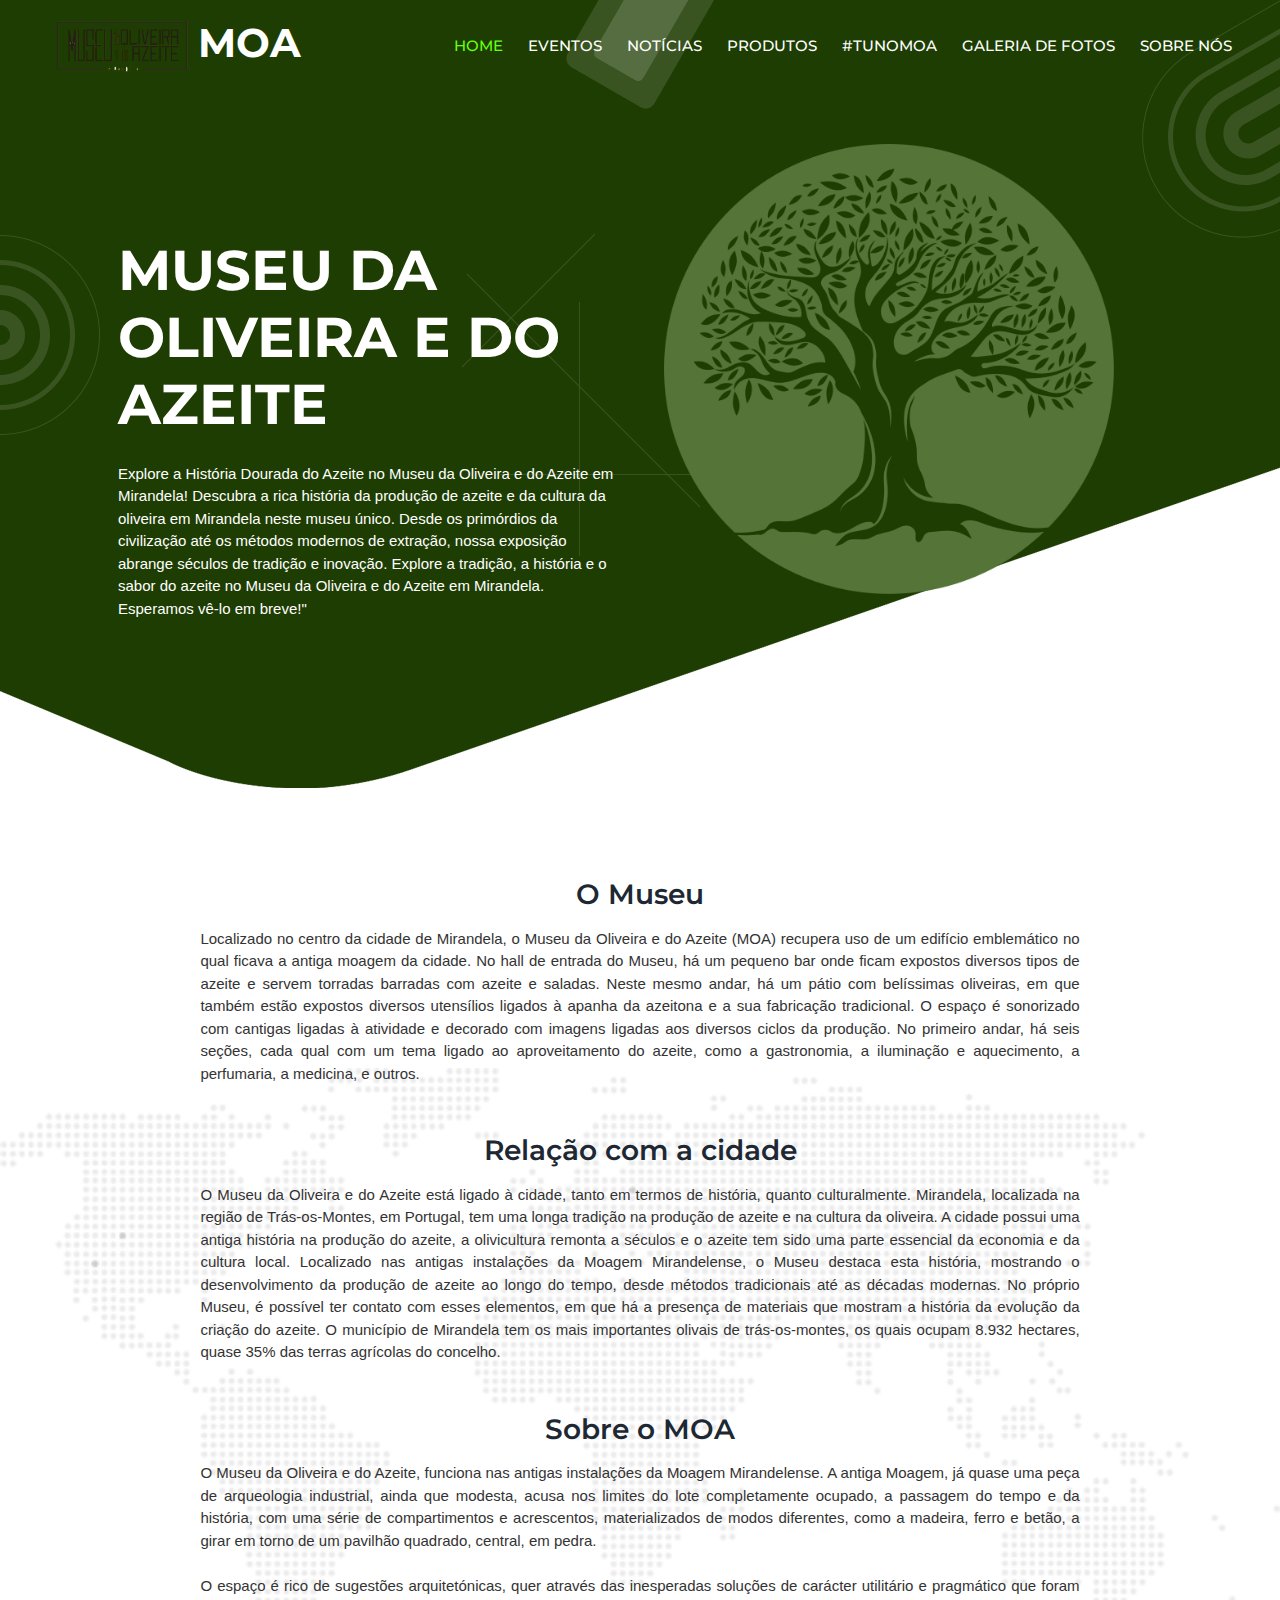
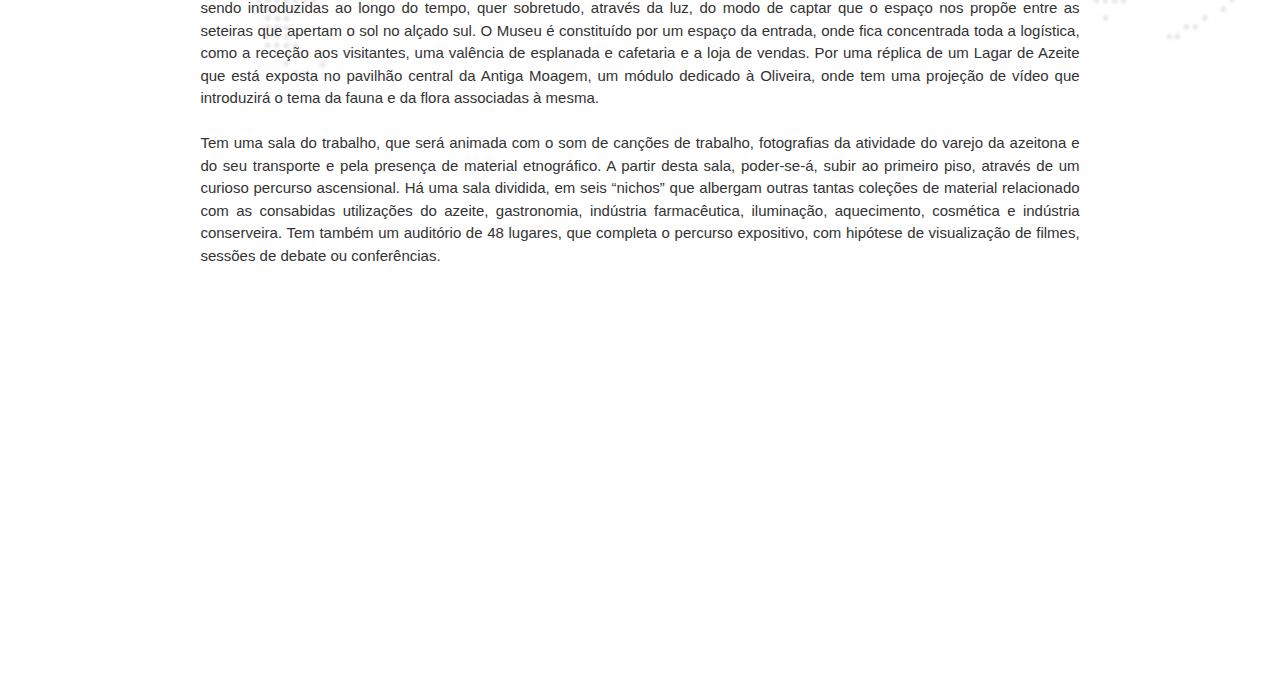
<file: Index.html>
<!DOCTYPE html>
<html lang="en">

<head>
    <meta charset="utf-8">
    <title>MOA</title>
    <meta content="width=device-width, initial-scale=1.0" name="viewport">
    <meta content="" name="keywords">
    <meta content="" name="description">

    <!-- Favicon -->
    <link href="img/favicon.ico" rel="icon">

    <!-- Google Web Fonts -->
    <link rel="preconnect" href="https://fonts.googleapis.com">
    <link rel="preconnect" href="https://fonts.gstatic.com" crossorigin>
    <link href="https://fonts.googleapis.com/css2?family=Montserrat:wght@400;500;600;700&family=Open+Sans:wght@400;500;600;700&display=swap" rel="stylesheet">  

    <!-- Icon Font Stylesheet -->
    <link href="https://cdnjs.cloudflare.com/ajax/libs/font-awesome/5.10.0/css/all.min.css" rel="stylesheet">
    <link href="https://cdn.jsdelivr.net/npm/bootstrap-icons@1.4.1/font/bootstrap-icons.css" rel="stylesheet">

    <!-- Libraries Stylesheet -->
    <link href="lib/animate/animate.min.css" rel="stylesheet">
    <link href="lib/owlcarousel/assets/owl.carousel.min.css" rel="stylesheet">

    <!-- Customized Bootstrap Stylesheet -->
    <link href="css/bootstrap.min.css" rel="stylesheet">

    <!-- Template Stylesheet -->
    <link href="css/style.css" rel="stylesheet">
</head>

<body>
    <div class="container-xxl bg-white p-0">
        <!-- Spinner Start -->
        <div id="spinner" class="show bg-white position-fixed translate-middle w-100 vh-100 top-50 start-50 d-flex align-items-center justify-content-center">
            <div class="spinner-border text-primary" style="width: 3rem; height: 3rem;" role="status">
                <span class="sr-only">Loading...</span>
            </div>
        </div>
        <!-- Spinner End -->


        <!-- Navbar & Hero Start -->
        <div class="container-xxl position-relative p-0">
            <nav class="navbar navbar-expand-lg navbar-light px-4 px-lg-5 py-3 py-lg-0">
                <a href="" class="navbar-brand p-0">
                    <h1 class="m-0"><img src="Imagens/logo.png" width="150" height="150"></i>MOA</h1>
                    <!-- <img src="img/logo.png" alt="Logo"> -->
                </a>
                <button class="navbar-toggler" type="button" data-bs-toggle="collapse" data-bs-target="#navbarCollapse">
                    <span class="fa fa-bars"></span>
                </button>
                <div class="collapse navbar-collapse" id="navbarCollapse">
                    <div class="navbar-nav ms-auto py-0">
                        <a href="index.html" class="nav-item nav-link active">Home</a>
                        <a href="eventos.html" class="nav-item nav-link">Eventos</a>
                        <a href="noticias.html" class="nav-item nav-link">Notícias</a>
                        <a href="produtos.html" class="nav-item nav-link">Produtos</a>
                        <a href="tunomoa.html" class="nav-item nav-link">#TunoMOA</a>
                        <a href="galeriadefotos.html" class="nav-item nav-link">Galeria de fotos</a>
                        <a href="sobrenos.html" class="nav-item nav-link">Sobre Nós</a>
                        <div class="nav-item dropdown">
                        </div>
                    </div>
            </nav>

            <div class="container-xxl py-5 bg-primary hero-header mb-5">
                <div class="container my-5 py-5 px-lg-5">
                    <div class="row g-5">
                        <div class="col-lg-6 pt-5 text-center text-lg-start">
                            <br><br>
                            <h1 class="display-4 text-white mb-4 animated slideInLeft">MUSEU DA OLIVEIRA E DO AZEITE </h1>
                            <p class="text-white animated slideInLeft">
                                Explore a História Dourada do Azeite no Museu da Oliveira e do Azeite em Mirandela!
                                Descubra a rica história da produção de azeite e da cultura da oliveira em Mirandela neste museu único. 
                                Desde os primórdios da civilização até os métodos modernos de extração, nossa exposição abrange séculos de tradição e inovação.
                                Explore a tradição, a história e o sabor do azeite no Museu da Oliveira e do Azeite em Mirandela. Esperamos vê-lo em breve!"
                            </p>
                            <h1 class="text-white mb-4 animated slideInLeft">
                        </div>
                        <div class="col-lg-6 text-center text-lg-start">
                            <img class="img-fluid animated zoomIn" src="Imagens/oliveiras/arvore e circulo.webp" height="450" width="450">
                        </div>
                    </div>
                </div>
            </div>
        </div>
        <!-- Navbar & Hero End -->


        <!-- Domain Search Start -->
        
        <div class="container-xxl domain mb-5" style="margin-top: 90px;">         
            <center><h3 class="mb-3">O Museu</h3></center>
                <p class="mb-1" type="justify">
                    Localizado no centro da cidade de Mirandela, o Museu da Oliveira e do Azeite (MOA) recupera uso de um edifício emblemático no qual ficava a antiga moagem da cidade.
                    No hall de entrada do Museu, há um pequeno bar onde ficam expostos diversos tipos de azeite e servem torradas barradas com azeite e saladas. Neste mesmo andar, 
                    há um pátio com belíssimas oliveiras, em que também estão expostos diversos utensílios ligados à apanha da azeitona e a sua fabricação tradicional. O espaço é 
                    sonorizado com cantigas ligadas à atividade e decorado com imagens ligadas aos diversos ciclos da produção. No primeiro andar, há seis seções, cada qual com um 
                    tema ligado ao aproveitamento do azeite, como a gastronomia, a iluminação e aquecimento, a perfumaria, a medicina, e outros.
                </p>
            
            <br><br>

            <center><h3 class="mb-3">Relação com a cidade</h3></center>
            <p class="mb-1" type="justify">
                    
                    O Museu da Oliveira e do Azeite está ligado à cidade, tanto em termos de história, quanto culturalmente. Mirandela, localizada na região de Trás-os-Montes, em 
                    Portugal, tem uma longa tradição na produção de azeite e na cultura da oliveira. A cidade possui uma antiga história na produção do azeite, a olivicultura 
                    remonta a séculos e o azeite tem sido uma parte essencial da economia e da cultura local. Localizado nas antigas instalações da Moagem Mirandelense, o Museu 
                    destaca esta história, mostrando o desenvolvimento da produção de azeite ao longo do tempo, desde métodos tradicionais até as décadas modernas. No próprio Museu, 
                    é possível ter contato com esses elementos, em que há a presença de materiais que mostram a história da evolução da criação do azeite. O município de Mirandela tem 
                    os mais importantes olivais de trás-os-montes, os quais ocupam 8.932 hectares, quase 35% das terras agrícolas do concelho.
                </p>
            
            <br><br>

            <center><h3 class="mb-3">Sobre o MOA</h3></center>
            <p class="mb-1" type="justify">
                O Museu da Oliveira e do Azeite, funciona nas antigas instalações da Moagem Mirandelense. A antiga Moagem, já quase uma peça de arqueologia industrial, ainda que modesta,
                acusa nos limites do lote completamente ocupado, a passagem do tempo e da história, com uma série de compartimentos e acrescentos, materializados de modos diferentes, como 
                a madeira, ferro e betão, a girar em torno de um pavilhão quadrado, central, em pedra.
                <br><br>
                O espaço é rico de sugestões arquitetónicas, quer através das inesperadas soluções de carácter utilitário e pragmático que foram sendo introduzidas ao longo do tempo, quer
                sobretudo, através da luz, do modo de captar que o espaço nos propõe entre as seteiras que apertam o sol no alçado sul. O Museu é constituído por um espaço da entrada, onde
                fica concentrada toda a logística, como a receção aos visitantes, uma valência de esplanada e cafetaria e a loja de vendas. Por uma réplica de um Lagar de Azeite que está
                exposta no pavilhão central da Antiga Moagem, um módulo dedicado à Oliveira, onde tem uma projeção de vídeo que introduzirá o tema da fauna e da flora associadas à mesma.
                <br><br>
                Tem uma sala do trabalho, que será animada com o som de canções de trabalho, fotografias da atividade do varejo da azeitona e do seu transporte e pela presença de material
                etnográfico. A partir desta sala, poder-se-á, subir ao primeiro piso, através de um curioso percurso ascensional. Há uma sala dividida, em seis “nichos” que albergam outras
                tantas coleções de material relacionado com as consabidas utilizações do azeite, gastronomia, indústria farmacêutica, iluminação, aquecimento, cosmética e indústria conserveira.
                Tem também um auditório de 48 lugares, que completa o percurso expositivo, com hipótese de visualização de filmes, sessões de debate ou conferências.
            </p>
        </div>
        <!-- Domain Search End -->

        <!-- Footer Start -->
        <div class="container-fluid bg-primary text-white footer mt-5 pt-5 wow fadeIn" data-wow-delay="0.1s">
            <div class="container py-5 px-lg-5">
                <div class="row gy-5 gx-4 pt-5">
                    <div class="col-md-6 col-lg-3">
                        <p class="mb-2"><i class="fa fa-map-marker-alt me-3"></i>Horário de funcionamento: Diariamente: 09:00h às 18:00h (com exceção de alguns feriados)</p>
                        <p class="mb-2"><i class="fa fa-map-marker-alt me-3"></i>Tv. Dom Afonso III 17, 5370-516 Mirandela</p>
                        <p class="mb-2"><i class="fa fa-phone-alt me-3"></i>+351 278 993 616</p>
                        <p class="mb-2"><i class="fa fa-envelope me-3"></i>moa@cm-mirandela.pt</p>
                    </div>
                    <div class="col-md-6 col-lg-4 mt-lg-n5">
                        <br>
                        <br>
                        <br>
                        <br>
                        <br>
                        <img src="Imagens/Captura de ecrã 2024-05-13 134005.png" height="80" width="150">
                        <img src="Imagens/mud.logo.jpg" height="80" width="150">
                        <div class="d-flex pt-2">
                            <a class="btn btn-outline-light btn-social" href=""><i class="fab fa-twitter"></i></a>
                            <a class="btn btn-outline-light btn-social" href=""><i class="fab fa-facebook-f"></i></a>
                            <a class="btn btn-outline-light btn-social" href=""><i class="fab fa-youtube"></i></a>
                            <a class="btn btn-outline-light btn-social" href=""><i class="fab fa-linkedin-in"></i></a>
                        </div>
                    </div>
                </div>
            </div>
        <!-- Footer End -->


        <!-- Back to Top -->
        <a href="#" class="btn btn-lg btn-secondary btn-lg-square back-to-top"><i class="bi bi-arrow-up"></i></a>
    </div>

    <!-- JavaScript Libraries -->
    <div class="scripts">
        <script src="https://code.jquery.com/jquery-3.4.1.min.js"></script>
        <script src="https://cdn.jsdelivr.net/npm/bootstrap@5.0.0/dist/js/bootstrap.bundle.min.js"></script>
        <script src="lib/wow/wow.min.js"></script>
        <script src="lib/easing/easing.min.js"></script>
        <script src="lib/waypoints/waypoints.min.js"></script>
        <script src="lib/counterup/counterup.min.js"></script>
        <script src="lib/owlcarousel/owl.carousel.min.js"></script>

        <!-- Template Javascript -->
        <script src="js/main.js"></script>
    </div>
    
</body>

</html>
</file>
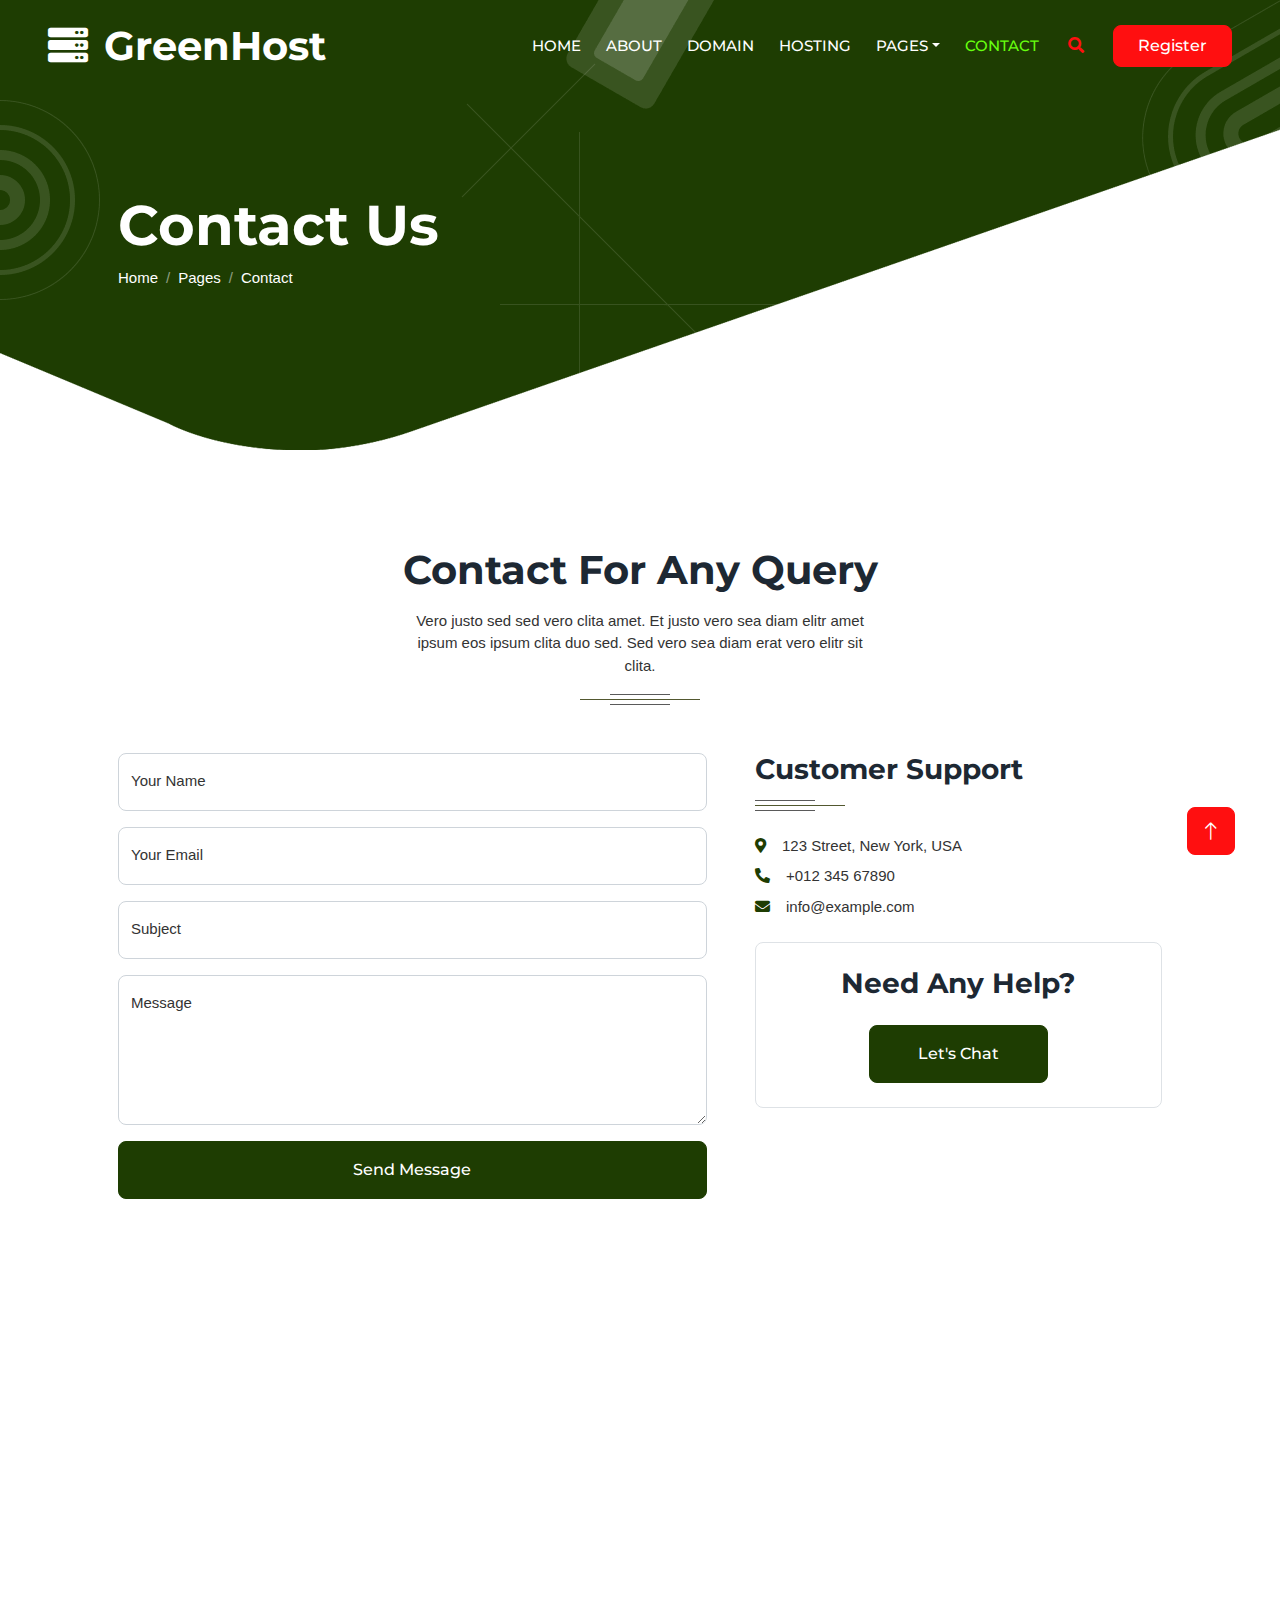
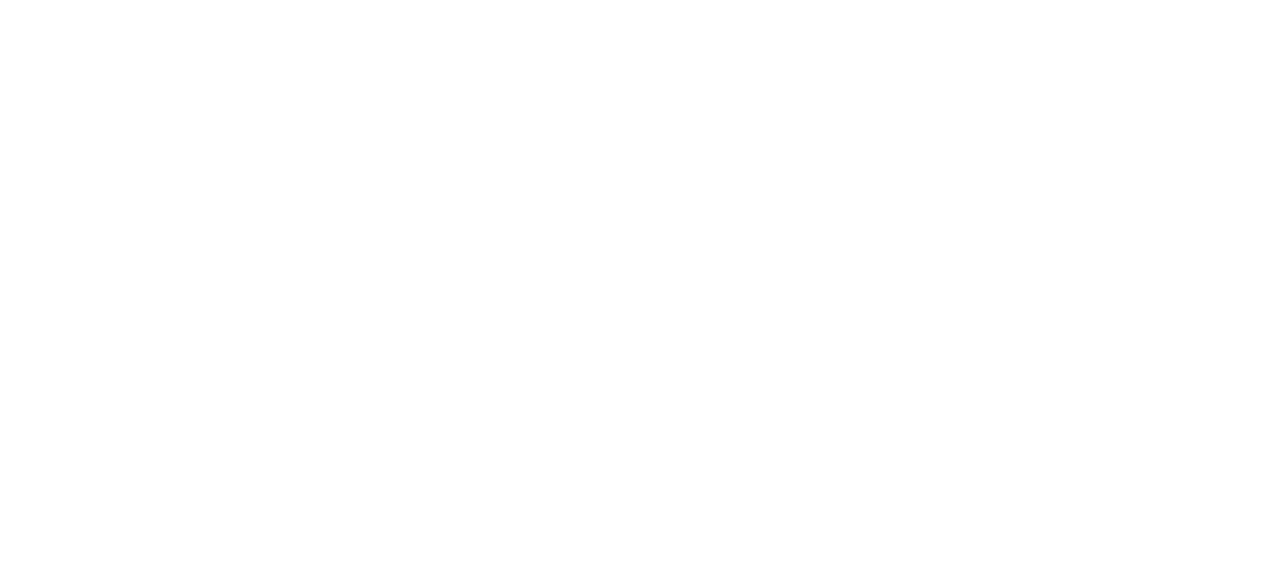
<file: contact.html>
<!DOCTYPE html>
<html lang="en">

<head>
    <meta charset="utf-8">
    <title>GreenHost - Web Hosting HTML Template</title>
    <meta content="width=device-width, initial-scale=1.0" name="viewport">
    <meta content="" name="keywords">
    <meta content="" name="description">

    <!-- Favicon -->
    <link href="img/favicon.ico" rel="icon">

    <!-- Google Web Fonts -->
    <link rel="preconnect" href="https://fonts.googleapis.com">
    <link rel="preconnect" href="https://fonts.gstatic.com" crossorigin>
    <link href="https://fonts.googleapis.com/css2?family=Montserrat:wght@400;500;600;700&family=Open+Sans:wght@400;500;600;700&display=swap" rel="stylesheet">  

    <!-- Icon Font Stylesheet -->
    <link href="https://cdnjs.cloudflare.com/ajax/libs/font-awesome/5.10.0/css/all.min.css" rel="stylesheet">
    <link href="https://cdn.jsdelivr.net/npm/bootstrap-icons@1.4.1/font/bootstrap-icons.css" rel="stylesheet">

    <!-- Libraries Stylesheet -->
    <link href="lib/animate/animate.min.css" rel="stylesheet">
    <link href="lib/owlcarousel/assets/owl.carousel.min.css" rel="stylesheet">

    <!-- Customized Bootstrap Stylesheet -->
    <link href="css/bootstrap.min.css" rel="stylesheet">

    <!-- Template Stylesheet -->
    <link href="css/style.css" rel="stylesheet">
</head>

<body>
    <div class="container-xxl bg-white p-0">
        <!-- Spinner Start -->
        <div id="spinner" class="show bg-white position-fixed translate-middle w-100 vh-100 top-50 start-50 d-flex align-items-center justify-content-center">
            <div class="spinner-border text-primary" style="width: 3rem; height: 3rem;" role="status">
                <span class="sr-only">Loading...</span>
            </div>
        </div>
        <!-- Spinner End -->


        <!-- Navbar & Hero Start -->
        <div class="container-xxl position-relative p-0">
            <nav class="navbar navbar-expand-lg navbar-light px-4 px-lg-5 py-3 py-lg-0">
                <a href="" class="navbar-brand p-0">
                    <h1 class="m-0"><i class="fa fa-server me-3"></i>GreenHost</h1>
                    <!-- <img src="img/logo.png" alt="Logo"> -->
                </a>
                <button class="navbar-toggler" type="button" data-bs-toggle="collapse" data-bs-target="#navbarCollapse">
                    <span class="fa fa-bars"></span>
                </button>
                <div class="collapse navbar-collapse" id="navbarCollapse">
                    <div class="navbar-nav ms-auto py-0">
                        <a href="index.html" class="nav-item nav-link">Home</a>
                        <a href="about.html" class="nav-item nav-link">About</a>
                        <a href="domain.html" class="nav-item nav-link">Domain</a>
                        <a href="hosting.html" class="nav-item nav-link">Hosting</a>
                        <div class="nav-item dropdown">
                            <a href="#" class="nav-link dropdown-toggle" data-bs-toggle="dropdown">Pages</a>
                            <div class="dropdown-menu m-0">
                                <a href="team.html" class="dropdown-item">Our Team</a>
                                <a href="testimonial.html" class="dropdown-item">Testimonial</a>
                                <a href="comparison.html" class="dropdown-item">Comparison</a>
                            </div>
                        </div>
                        <a href="contact.html" class="nav-item nav-link active">Contact</a>
                    </div>
                    <butaton type="button" class="btn text-secondary ms-3" data-bs-toggle="modal" data-bs-target="#searchModal"><i class="fa fa-search"></i></butaton>
                    <a href="" class="btn btn-secondary py-2 px-4 ms-3">Register</a>
                </div>
            </nav>

            <div class="container-xxl py-5 bg-primary hero-header mb-5">
                <div class="container my-5 py-5 px-lg-5">
                    <div class="row g-5 pt-5">
                        <div class="col-12 text-center text-lg-start">
                            <h1 class="display-4 text-white animated slideInLeft">Contact Us</h1>
                            <nav aria-label="breadcrumb">
                                <ol class="breadcrumb justify-content-center justify-content-lg-start animated slideInLeft">
                                    <li class="breadcrumb-item"><a class="text-white" href="#">Home</a></li>
                                    <li class="breadcrumb-item"><a class="text-white" href="#">Pages</a></li>
                                    <li class="breadcrumb-item text-white active" aria-current="page">Contact</li>
                                </ol>
                            </nav>
                        </div>
                    </div>
                </div>
            </div>
        </div>
        <!-- Navbar & Hero End -->


        <!-- Full Screen Search Start -->
        <div class="modal fade" id="searchModal" tabindex="-1">
            <div class="modal-dialog modal-fullscreen">
                <div class="modal-content" style="background: rgba(29, 40, 51, 0.8);">
                    <div class="modal-header border-0">
                        <button type="button" class="btn bg-white btn-close" data-bs-dismiss="modal" aria-label="Close"></button>
                    </div>
                    <div class="modal-body d-flex align-items-center justify-content-center">
                        <div class="input-group" style="max-width: 600px;">
                            <input type="text" class="form-control bg-transparent border-light p-3" placeholder="Type search keyword">
                            <button class="btn btn-light px-4"><i class="bi bi-search"></i></button>
                        </div>
                    </div>
                </div>
            </div>
        </div>
        <!-- Full Screen Search End -->


        <!-- Contact Start -->
        <div class="container-xxl py-5">
            <div class="container px-lg-5">
                <div class="section-title position-relative text-center mx-auto mb-5 pb-4 wow fadeInUp" data-wow-delay="0.1s" style="max-width: 600px;">
                    <h1 class="mb-3">Contact For Any Query</h1>
                    <p class="mb-1">Vero justo sed sed vero clita amet. Et justo vero sea diam elitr amet ipsum eos ipsum clita duo sed. Sed vero sea diam erat vero elitr sit clita.</p>
                </div>
                <div class="row g-5">
                    <div class="col-lg-7 col-md-6">
                        <div class="wow fadeInUp" data-wow-delay="0.2s">
                            <form>
                                <div class="row g-3">
                                    <div class="col-md-6">
                                        <div class="form-floating">
                                            <input type="text" class="form-control" id="name" placeholder="Your Name">
                                            <label for="name">Your Name</label>
                                        </div>
                                    </div>
                                    <div class="col-md-6">
                                        <div class="form-floating">
                                            <input type="email" class="form-control" id="email" placeholder="Your Email">
                                            <label for="email">Your Email</label>
                                        </div>
                                    </div>
                                    <div class="col-12">
                                        <div class="form-floating">
                                            <input type="text" class="form-control" id="subject" placeholder="Subject">
                                            <label for="subject">Subject</label>
                                        </div>
                                    </div>
                                    <div class="col-12">
                                        <div class="form-floating">
                                            <textarea class="form-control" placeholder="Leave a message here" id="message" style="height: 150px"></textarea>
                                            <label for="message">Message</label>
                                        </div>
                                    </div>
                                    <div class="col-12">
                                        <button class="btn btn-primary w-100 py-3" type="submit">Send Message</button>
                                    </div>
                                </div>
                            </form>
                        </div>
                    </div>
                    <div class="col-lg-5 col-md-6 wow fadeInUp" data-wow-delay="0.5s">
                        <div class="section-title position-relative mx-auto mb-4 pb-4">
                            <h3 class="fw-bold mb-0">Customer Support</h3>
                        </div>
                        <p class="mb-2"><i class="fa fa-map-marker-alt text-primary me-3"></i>123 Street, New York, USA</p>
                        <p class="mb-2"><i class="fa fa-phone-alt text-primary me-3"></i>+012 345 67890</p>
                        <p class="mb-2"><i class="fa fa-envelope text-primary me-3"></i>info@example.com</p>
                        <div class="border rounded text-center p-4 mt-4">
                            <h3 class="fw-bold mb-4">Need Any Help?</h3>
                            <a class="btn btn-primary py-3 px-5" href="">Let's Chat</a>
                        </div>
                    </div>
                </div>
            </div>
        </div>
        <!-- Contact End -->
        

        <!-- Footer Start -->
        <div class="container-fluid bg-primary text-white footer mt-5 pt-5 wow fadeIn" data-wow-delay="0.1s">
            <div class="container py-5 px-lg-5">
                <div class="row gy-5 gx-4 pt-5">
                    <div class="col-12">
                        <h5 class="fw-bold text-white mb-4">Subscribe Our Newsletter</h5>
                        <div class="position-relative" style="max-width: 400px;">
                            <input class="form-control bg-white border-0 w-100 py-3 ps-4 pe-5" type="text" placeholder="Enter your email">
                            <button type="button" class="btn btn-primary py-2 px-3 position-absolute top-0 end-0 mt-2 me-2">Submit</button>
                        </div>
                    </div>
                    <div class="col-lg-5 col-md-12">
                        <div class="row gy-5 g-4">
                            <div class="col-md-6">
                                <h5 class="fw-bold text-white mb-4">About Us</h5>
                                <a class="btn btn-link" href="">About Us</a>
                                <a class="btn btn-link" href="">Contact Us</a>
                                <a class="btn btn-link" href="">Privacy Policy</a>
                                <a class="btn btn-link" href="">Terms & Condition</a>
                                <a class="btn btn-link" href="">Support</a>
                            </div>
                            <div class="col-md-6">
                                <h5 class="fw-bold text-white mb-4">Our Services</h5>
                                <a class="btn btn-link" href="">Domain Register</a>
                                <a class="btn btn-link" href="">Shared Hosting</a>
                                <a class="btn btn-link" href="">VPS Hosting</a>
                                <a class="btn btn-link" href="">Dedicated Hosting</a>
                                <a class="btn btn-link" href="">Reseller Hosting</a>
                            </div>
                        </div>
                    </div>
                    <div class="col-md-6 col-lg-3">
                        <h5 class="fw-bold text-white mb-4">Get In Touch</h5>
                        <p class="mb-2"><i class="fa fa-map-marker-alt me-3"></i>123 Street, New York, USA</p>
                        <p class="mb-2"><i class="fa fa-phone-alt me-3"></i>+012 345 67890</p>
                        <p class="mb-2"><i class="fa fa-envelope me-3"></i>info@example.com</p>
                        <div class="d-flex pt-2">
                            <a class="btn btn-outline-light btn-social" href=""><i class="fab fa-twitter"></i></a>
                            <a class="btn btn-outline-light btn-social" href=""><i class="fab fa-facebook-f"></i></a>
                            <a class="btn btn-outline-light btn-social" href=""><i class="fab fa-youtube"></i></a>
                            <a class="btn btn-outline-light btn-social" href=""><i class="fab fa-linkedin-in"></i></a>
                        </div>
                    </div>
                    <div class="col-md-6 col-lg-4 mt-lg-n5">
                        <div class="bg-light rounded" style="padding: 30px;">
                            <input type="text" class="form-control border-0 py-2 mb-2" placeholder="Name">
                            <input type="email" class="form-control border-0 py-2 mb-2" placeholder="Email">
                            <textarea class="form-control border-0 mb-2" rows="2" placeholder="Message"></textarea>
                            <button class="btn btn-primary w-100 py-2">Send Message</button>
                        </div>
                    </div>
                </div>
            </div>
            <div class="container px-lg-5">
                <div class="copyright">
                    <div class="row">
                        <div class="col-md-6 text-center text-md-start mb-3 mb-md-0">
                            &copy; <a class="border-bottom" href="#">Your Site Name</a>, All Right Reserved. 
							
							<!--/*** This template is free as long as you keep the footer author’s credit link/attribution link/backlink. If you'd like to use the template without the footer author’s credit link/attribution link/backlink, you can purchase the Credit Removal License from "https://htmlcodex.com/credit-removal". Thank you for your support. ***/-->
							Designed By <a class="border-bottom" href="https://htmlcodex.com">HTML Codex</a>
                        </div>
                        <div class="col-md-6 text-center text-md-end">
                            <div class="footer-menu">
                                <a href="">Home</a>
                                <a href="">Cookies</a>
                                <a href="">Help</a>
                                <a href="">FQAs</a>
                            </div>
                        </div>
                    </div>
                </div>
            </div>
        </div>
        <!-- Footer End -->


        <!-- Back to Top -->
        <a href="#" class="btn btn-lg btn-secondary btn-lg-square back-to-top"><i class="bi bi-arrow-up"></i></a>
    </div>

    <!-- JavaScript Libraries -->
    <script src="https://code.jquery.com/jquery-3.4.1.min.js"></script>
    <script src="https://cdn.jsdelivr.net/npm/bootstrap@5.0.0/dist/js/bootstrap.bundle.min.js"></script>
    <script src="lib/wow/wow.min.js"></script>
    <script src="lib/easing/easing.min.js"></script>
    <script src="lib/waypoints/waypoints.min.js"></script>
    <script src="lib/counterup/counterup.min.js"></script>
    <script src="lib/owlcarousel/owl.carousel.min.js"></script>

    <!-- Template Javascript -->
    <script src="js/main.js"></script>
</body>

</html>
</file>
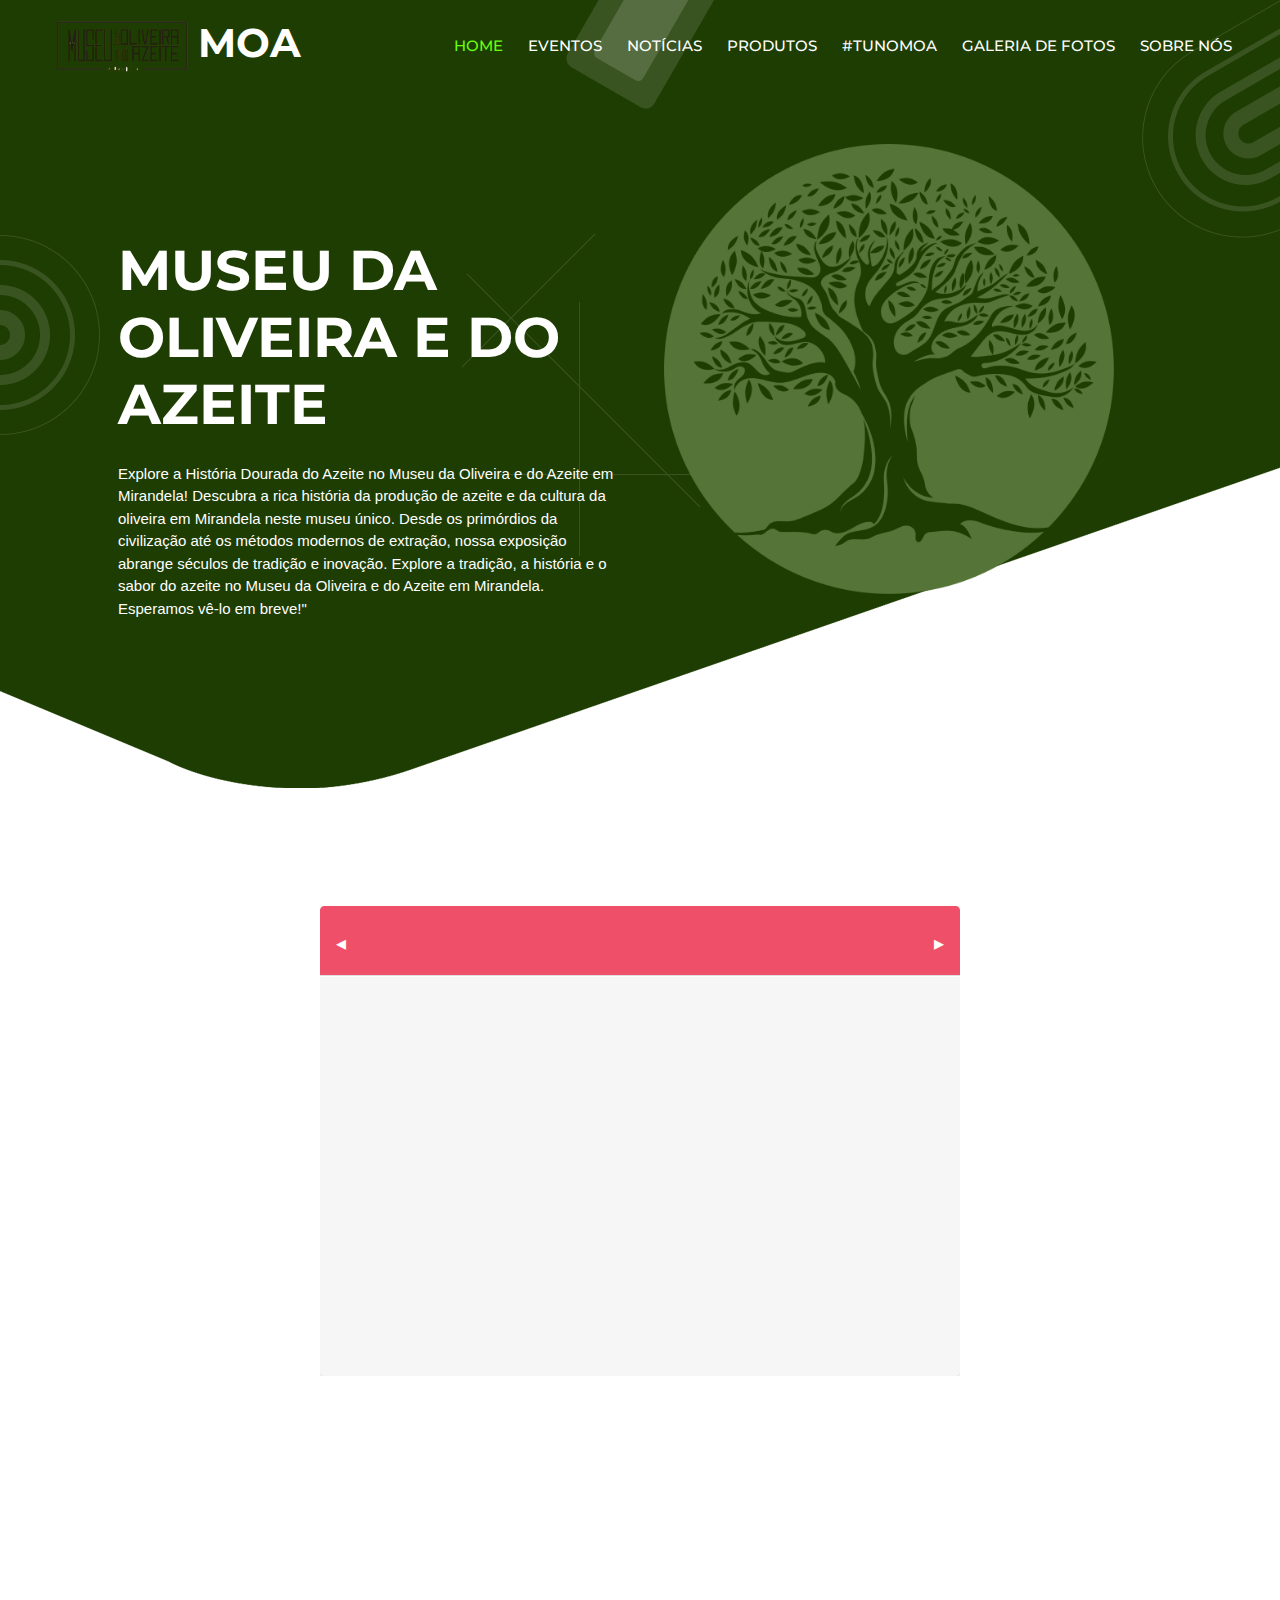
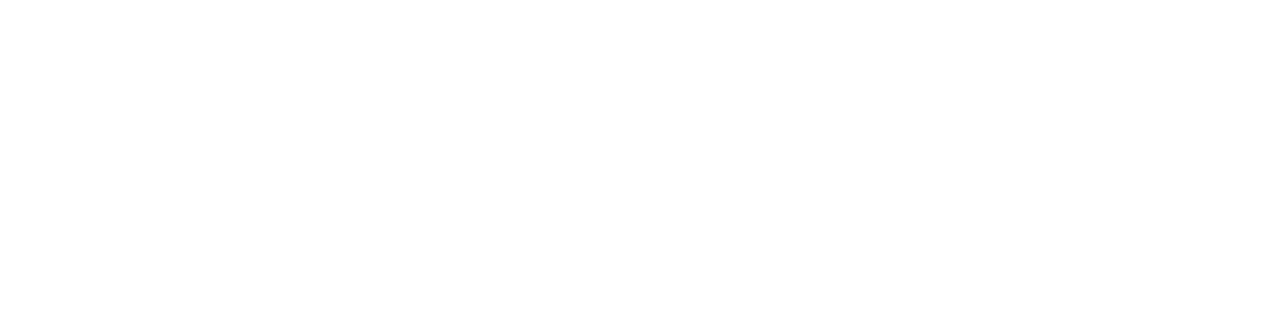
<file: eventos.html>
<!DOCTYPE html>
<html lang="en">

<head>
    <meta charset="utf-8">
    <title>MOA</title>
    <meta content="width=device-width, initial-scale=1.0" name="viewport">
    <meta content="" name="keywords">
    <meta content="" name="description">

    <!-- Favicon -->
    <link href="img/favicon.ico" rel="icon">

    <!-- Google Web Fonts -->
    <link rel="preconnect" href="https://fonts.googleapis.com">
    <link rel="preconnect" href="https://fonts.gstatic.com" crossorigin>
    <link href="https://fonts.googleapis.com/css2?family=Montserrat:wght@400;500;600;700&family=Open+Sans:wght@400;500;600;700&display=swap" rel="stylesheet">  

    <!-- Icon Font Stylesheet -->
    <link href="https://cdnjs.cloudflare.com/ajax/libs/font-awesome/5.10.0/css/all.min.css" rel="stylesheet">
    <link href="https://cdn.jsdelivr.net/npm/bootstrap-icons@1.4.1/font/bootstrap-icons.css" rel="stylesheet">

    <!-- Libraries Stylesheet -->
    <link href="lib/animate/animate.min.css" rel="stylesheet">
    <link href="lib/owlcarousel/assets/owl.carousel.min.css" rel="stylesheet">

    <!-- Customized Bootstrap Stylesheet -->
    <link href="css/bootstrap.min.css" rel="stylesheet">

    <!-- Template Stylesheet -->
    <link href="css/style.css" rel="stylesheet">
    
</head>

<body>
    <div class="container-xxl bg-white p-0">
        <!-- Spinner Start -->
        <div id="spinner" class="show bg-white position-fixed translate-middle w-100 vh-100 top-50 start-50 d-flex align-items-center justify-content-center">
            <div class="spinner-border text-primary" style="width: 3rem; height: 3rem;" role="status">
                <span class="sr-only">Loading...</span>
            </div>
        </div>
        <!-- Spinner End -->


        <!-- Navbar & Hero Start -->
        <div class="container-xxl position-relative p-0">
            <nav class="navbar navbar-expand-lg navbar-light px-4 px-lg-5 py-3 py-lg-0">
                <a href="" class="navbar-brand p-0">
                    <h1 class="m-0"><img src="Imagens/logo.png" width="150" height="150"></i>MOA</h1>
                    <!-- <img src="img/logo.png" alt="Logo"> -->
                </a>
                <button class="navbar-toggler" type="button" data-bs-toggle="collapse" data-bs-target="#navbarCollapse">
                    <span class="fa fa-bars"></span>
                </button>
                <div class="collapse navbar-collapse" id="navbarCollapse">
                    <div class="navbar-nav ms-auto py-0">
                        <a href="index.html" class="nav-item nav-link active">Home</a>
                        <a href="eventos.html" class="nav-item nav-link">Eventos</a>
                        <a href="noticias.html" class="nav-item nav-link">Notícias</a>
                        <a href="produtos.html" class="nav-item nav-link">Produtos</a>
                        <a href="tunomoa.html" class="nav-item nav-link">#TunoMOA</a>
                        <a href="galeriadefotos.html" class="nav-item nav-link">Galeria de fotos</a>
                        <a href="sobrenos.html" class="nav-item nav-link">Sobre Nós</a>
                        <div class="nav-item dropdown">
                        </div>
                    </div>
            </nav>

            <div class="container-xxl py-5 bg-primary hero-header mb-5">
                <div class="container my-5 py-5 px-lg-5">
                    <div class="row g-5">
                        <div class="col-lg-6 pt-5 text-center text-lg-start">
                            <br><br>
                            <h1 class="display-4 text-white mb-4 animated slideInLeft">MUSEU DA OLIVEIRA E DO AZEITE </h1>
                            <p class="text-white animated slideInLeft">
                                Explore a História Dourada do Azeite no Museu da Oliveira e do Azeite em Mirandela!
                                Descubra a rica história da produção de azeite e da cultura da oliveira em Mirandela neste museu único. 
                                Desde os primórdios da civilização até os métodos modernos de extração, nossa exposição abrange séculos de tradição e inovação.
                                Explore a tradição, a história e o sabor do azeite no Museu da Oliveira e do Azeite em Mirandela. Esperamos vê-lo em breve!"
                            </p>
                            <h1 class="text-white mb-4 animated slideInLeft">
                        </div>
                        <div class="col-lg-6 text-center text-lg-start">
                            <img class="img-fluid animated zoomIn" src="Imagens/oliveiras/arvore e circulo.webp" height="450" width="450">
                        </div>
                    </div>
                </div>
            </div>
        </div>
        <!-- Navbar & Hero End -->



        <header class="clearfix">
        </header>	
        <section>
            <div class="main">
                <div class="custom-calendar-wrap">
                      <div id="custom-inner" class="custom-inner">
                            <div class="custom-header clearfix">
                                  <nav>
                                        <span id="custom-prev" class="custom-prev"></span>
                                        <span id="custom-next" class="custom-next"></span>
                                  </nav>
                                  <h2 id="custom-month" class="custom-month"></h2>
                                  <h3 id="custom-year" class="custom-year"></h3>
                            </div>
                            <div id="calendar" class="fc-calendar-container"></div>
                      </div>
                </div>
            </div>
        </section>



        <!-- Footer Start -->
        <div class="container-fluid bg-primary text-white footer mt-5 pt-5 wow fadeIn" data-wow-delay="0.1s">
            <div class="container py-5 px-lg-5">
                <div class="row gy-5 gx-4 pt-5">
                    <div class="col-md-6 col-lg-3">
                        <p class="mb-2"><i class="fa fa-map-marker-alt me-3"></i>Horário de funcionamento: Diariamente: 09:00h às 18:00h (com exceção de alguns feriados)</p>
                        <p class="mb-2"><i class="fa fa-map-marker-alt me-3"></i>Tv. Dom Afonso III 17, 5370-516 Mirandela</p>
                        <p class="mb-2"><i class="fa fa-phone-alt me-3"></i>+351 278 993 616</p>
                        <p class="mb-2"><i class="fa fa-envelope me-3"></i>moa@cm-mirandela.pt</p>
                    </div>
                    <div class="col-md-6 col-lg-4 mt-lg-n5">
                        <br>
                        <br>
                        <br>
                        <br>
                        <br>
                        <img src="Imagens/Captura de ecrã 2024-05-13 134005.png" height="80" width="150">
                        <img src="Imagens/mud.logo.jpg" height="80" width="150">
                        <div class="d-flex pt-2">
                            <a class="btn btn-outline-light btn-social" href=""><i class="fab fa-twitter"></i></a>
                            <a class="btn btn-outline-light btn-social" href=""><i class="fab fa-facebook-f"></i></a>
                            <a class="btn btn-outline-light btn-social" href=""><i class="fab fa-youtube"></i></a>
                            <a class="btn btn-outline-light btn-social" href=""><i class="fab fa-linkedin-in"></i></a>
                        </div>
                    </div>
                </div>
            </div>
        <!-- Footer End -->

        <!-- Back to Top -->
        <a href="#" class="btn btn-lg btn-secondary btn-lg-square back-to-top"><i class="bi bi-arrow-up"></i></a>
    </div>

    <!-- JavaScript Libraries -->
    <div class="scripts">
        <script src="https://code.jquery.com/jquery-3.4.1.min.js"></script>
        <script src="https://cdn.jsdelivr.net/npm/bootstrap@5.0.0/dist/js/bootstrap.bundle.min.js"></script>
        <script src="lib/wow/wow.min.js"></script>
        <script src="lib/easing/easing.min.js"></script>
        <script src="lib/waypoints/waypoints.min.js"></script>
        <script src="lib/counterup/counterup.min.js"></script>
        <script src="lib/owlcarousel/owl.carousel.min.js"></script>

        <!-- Template Javascript -->
        <script src="js/main.js"></script>
    </div>
    
</body>

</html>
</file>
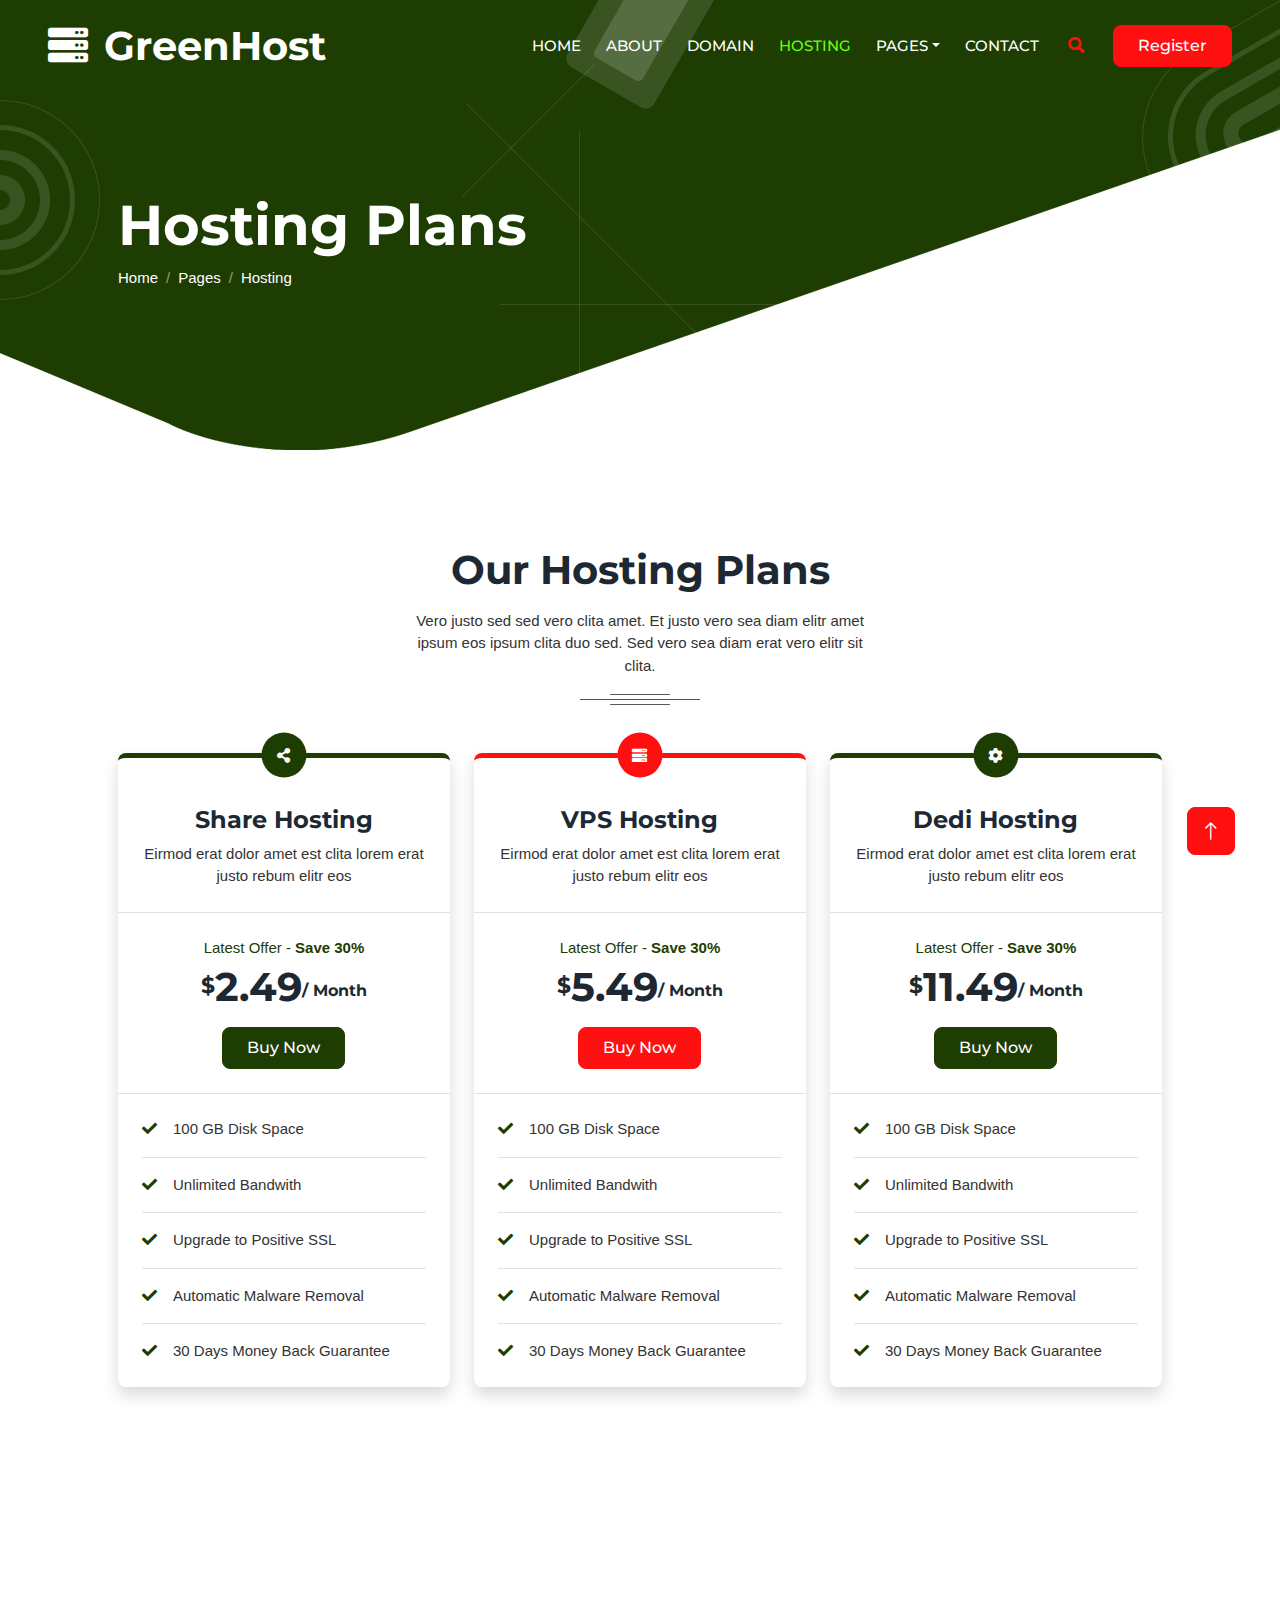
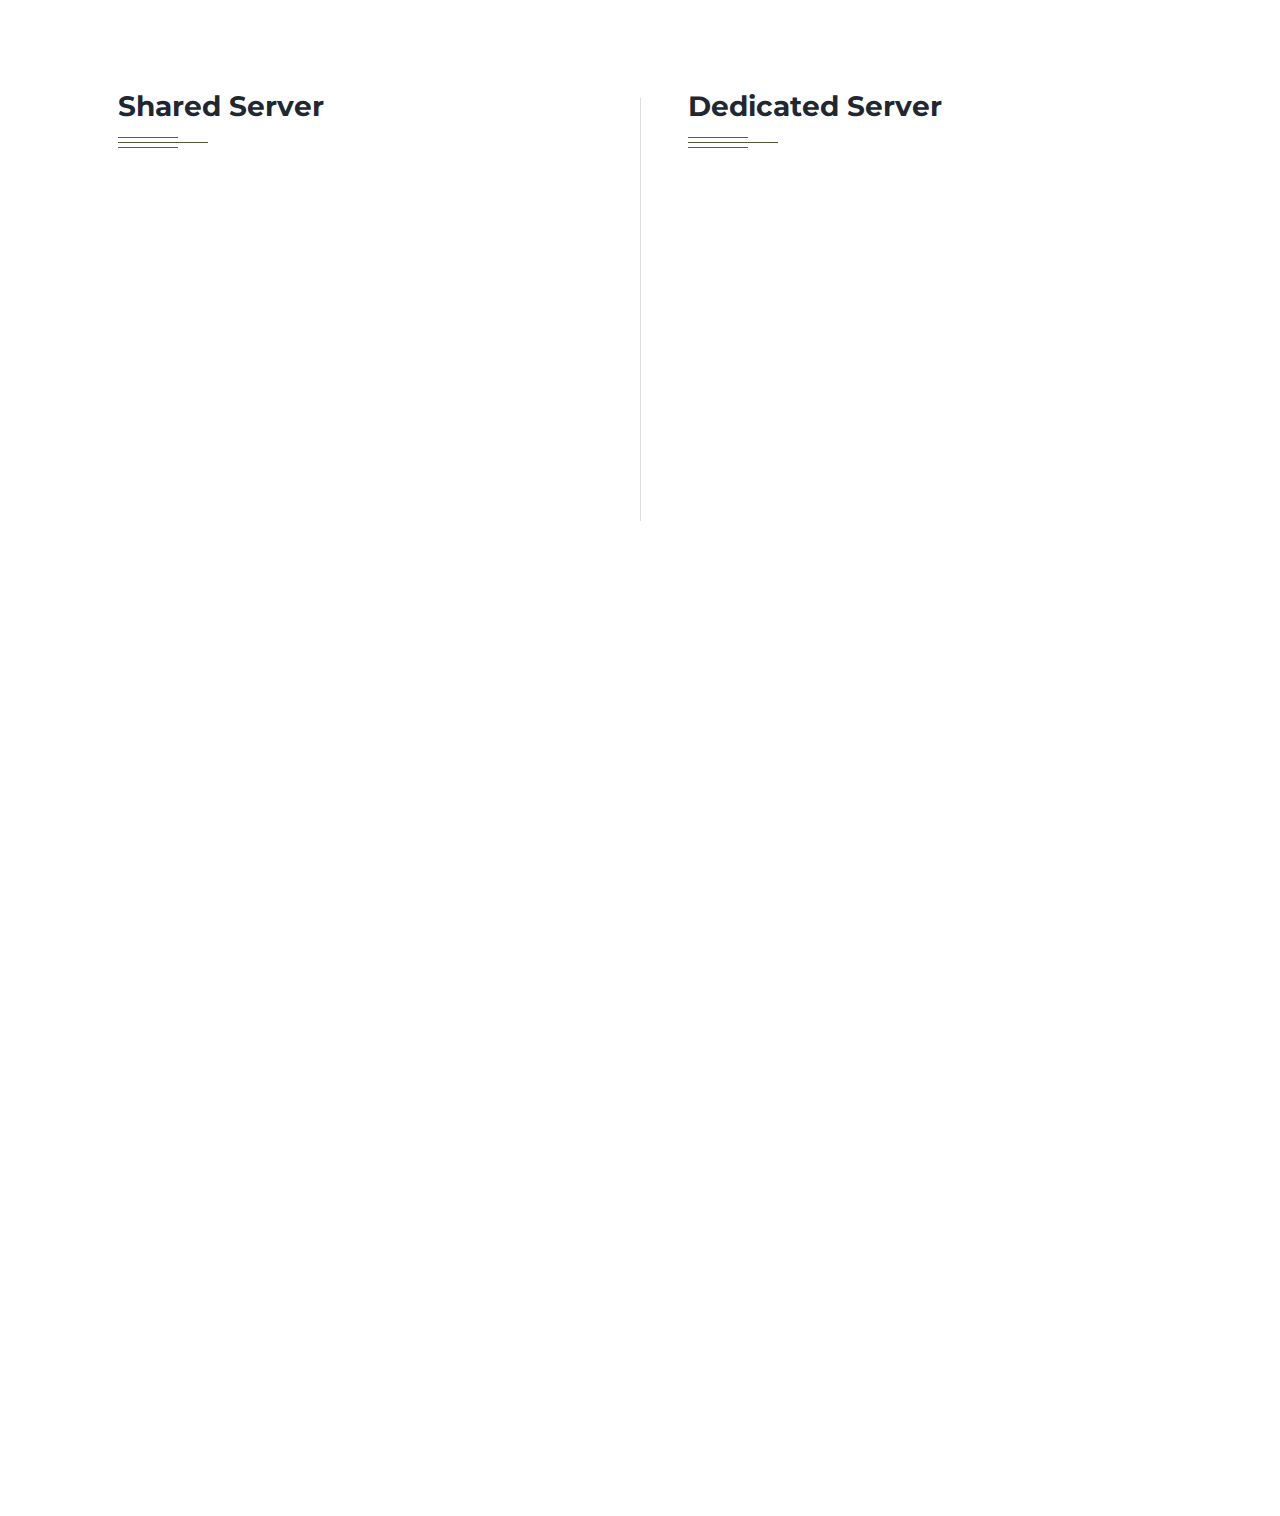
<file: hosting.html>
<!DOCTYPE html>
<html lang="en">

<head>
    <meta charset="utf-8">
    <title>GreenHost - Web Hosting HTML Template</title>
    <meta content="width=device-width, initial-scale=1.0" name="viewport">
    <meta content="" name="keywords">
    <meta content="" name="description">

    <!-- Favicon -->
    <link href="img/favicon.ico" rel="icon">

    <!-- Google Web Fonts -->
    <link rel="preconnect" href="https://fonts.googleapis.com">
    <link rel="preconnect" href="https://fonts.gstatic.com" crossorigin>
    <link href="https://fonts.googleapis.com/css2?family=Montserrat:wght@400;500;600;700&family=Open+Sans:wght@400;500;600;700&display=swap" rel="stylesheet">  

    <!-- Icon Font Stylesheet -->
    <link href="https://cdnjs.cloudflare.com/ajax/libs/font-awesome/5.10.0/css/all.min.css" rel="stylesheet">
    <link href="https://cdn.jsdelivr.net/npm/bootstrap-icons@1.4.1/font/bootstrap-icons.css" rel="stylesheet">

    <!-- Libraries Stylesheet -->
    <link href="lib/animate/animate.min.css" rel="stylesheet">
    <link href="lib/owlcarousel/assets/owl.carousel.min.css" rel="stylesheet">

    <!-- Customized Bootstrap Stylesheet -->
    <link href="css/bootstrap.min.css" rel="stylesheet">

    <!-- Template Stylesheet -->
    <link href="css/style.css" rel="stylesheet">
</head>

<body>
    <div class="container-xxl bg-white p-0">
        <!-- Spinner Start -->
        <div id="spinner" class="show bg-white position-fixed translate-middle w-100 vh-100 top-50 start-50 d-flex align-items-center justify-content-center">
            <div class="spinner-border text-primary" style="width: 3rem; height: 3rem;" role="status">
                <span class="sr-only">Loading...</span>
            </div>
        </div>
        <!-- Spinner End -->


        <!-- Navbar & Hero Start -->
        <div class="container-xxl position-relative p-0">
            <nav class="navbar navbar-expand-lg navbar-light px-4 px-lg-5 py-3 py-lg-0">
                <a href="" class="navbar-brand p-0">
                    <h1 class="m-0"><i class="fa fa-server me-3"></i>GreenHost</h1>
                    <!-- <img src="img/logo.png" alt="Logo"> -->
                </a>
                <button class="navbar-toggler" type="button" data-bs-toggle="collapse" data-bs-target="#navbarCollapse">
                    <span class="fa fa-bars"></span>
                </button>
                <div class="collapse navbar-collapse" id="navbarCollapse">
                    <div class="navbar-nav ms-auto py-0">
                        <a href="index.html" class="nav-item nav-link">Home</a>
                        <a href="about.html" class="nav-item nav-link">About</a>
                        <a href="domain.html" class="nav-item nav-link">Domain</a>
                        <a href="hosting.html" class="nav-item nav-link active">Hosting</a>
                        <div class="nav-item dropdown">
                            <a href="#" class="nav-link dropdown-toggle" data-bs-toggle="dropdown">Pages</a>
                            <div class="dropdown-menu m-0">
                                <a href="team.html" class="dropdown-item">Our Team</a>
                                <a href="testimonial.html" class="dropdown-item">Testimonial</a>
                                <a href="comparison.html" class="dropdown-item">Comparison</a>
                            </div>
                        </div>
                        <a href="contact.html" class="nav-item nav-link">Contact</a>
                    </div>
                    <butaton type="button" class="btn text-secondary ms-3" data-bs-toggle="modal" data-bs-target="#searchModal"><i class="fa fa-search"></i></butaton>
                    <a href="" class="btn btn-secondary py-2 px-4 ms-3">Register</a>
                </div>
            </nav>

            <div class="container-xxl py-5 bg-primary hero-header mb-5">
                <div class="container my-5 py-5 px-lg-5">
                    <div class="row g-5 pt-5">
                        <div class="col-12 text-center text-lg-start">
                            <h1 class="display-4 text-white animated slideInLeft">Hosting Plans</h1>
                            <nav aria-label="breadcrumb">
                                <ol class="breadcrumb justify-content-center justify-content-lg-start animated slideInLeft">
                                    <li class="breadcrumb-item"><a class="text-white" href="#">Home</a></li>
                                    <li class="breadcrumb-item"><a class="text-white" href="#">Pages</a></li>
                                    <li class="breadcrumb-item text-white active" aria-current="page">Hosting</li>
                                </ol>
                            </nav>
                        </div>
                    </div>
                </div>
            </div>
        </div>
        <!-- Navbar & Hero End -->


        <!-- Full Screen Search Start -->
        <div class="modal fade" id="searchModal" tabindex="-1">
            <div class="modal-dialog modal-fullscreen">
                <div class="modal-content" style="background: rgba(29, 40, 51, 0.8);">
                    <div class="modal-header border-0">
                        <button type="button" class="btn bg-white btn-close" data-bs-dismiss="modal" aria-label="Close"></button>
                    </div>
                    <div class="modal-body d-flex align-items-center justify-content-center">
                        <div class="input-group" style="max-width: 600px;">
                            <input type="text" class="form-control bg-transparent border-light p-3" placeholder="Type search keyword">
                            <button class="btn btn-light px-4"><i class="bi bi-search"></i></button>
                        </div>
                    </div>
                </div>
            </div>
        </div>
        <!-- Full Screen Search End -->


        <!-- Pricing Start -->
        <div class="container-xxl py-5">
            <div class="container px-lg-5">
                <div class="section-title position-relative text-center mx-auto mb-5 pb-4 wow fadeInUp" data-wow-delay="0.1s" style="max-width: 600px;">
                    <h1 class="mb-3">Our Hosting Plans</h1>
                    <p class="mb-1">Vero justo sed sed vero clita amet. Et justo vero sea diam elitr amet ipsum eos ipsum clita duo sed. Sed vero sea diam erat vero elitr sit clita.</p>
                </div>
                <div class="row gy-5 gx-4">
                    <div class="col-lg-4 col-md-6 wow fadeInUp" data-wow-delay="0.2s">
                        <div class="position-relative shadow rounded border-top border-5 border-primary">
                            <div class="d-flex align-items-center justify-content-center position-absolute top-0 start-50 translate-middle bg-primary rounded-circle" style="width: 45px; height: 45px; margin-top: -3px;">
                                <i class="fa fa-share-alt text-white"></i>
                            </div>
                            <div class="text-center border-bottom p-4 pt-5">
                                <h4 class="fw-bold">Share Hosting</h4>
                                <p class="mb-0">Eirmod erat dolor amet est clita lorem erat justo rebum elitr eos</p>
                            </div>
                            <div class="text-center border-bottom p-4">
                                <p class="text-primary mb-1">Latest Offer - <strong>Save 30%</strong></p>
                                <h1 class="mb-3">
                                    <small class="align-top" style="font-size: 22px; line-height: 45px;">$</small>2.49<small
                                        class="align-bottom" style="font-size: 16px; line-height: 40px;">/ Month</small>
                                </h1>
                                <a class="btn btn-primary px-4 py-2" href="">Buy Now</a>
                            </div>
                            <div class="p-4">
                                <p class="border-bottom pb-3"><i class="fa fa-check text-primary me-3"></i>100 GB Disk Space</p>
                                <p class="border-bottom pb-3"><i class="fa fa-check text-primary me-3"></i>Unlimited Bandwith</p>
                                <p class="border-bottom pb-3"><i class="fa fa-check text-primary me-3"></i>Upgrade to Positive SSL</p>
                                <p class="border-bottom pb-3"><i class="fa fa-check text-primary me-3"></i>Automatic Malware Removal</p>
                                <p class="mb-0"><i class="fa fa-check text-primary me-3"></i>30 Days Money Back Guarantee</p>
                            </div>
                        </div>
                    </div>
                    <div class="col-lg-4 col-md-6 wow fadeInUp" data-wow-delay="0.4s">
                        <div class="position-relative shadow rounded border-top border-5 border-secondary">
                            <div class="d-flex align-items-center justify-content-center position-absolute top-0 start-50 translate-middle bg-secondary rounded-circle" style="width: 45px; height: 45px; margin-top: -3px;">
                                <i class="fa fa-server text-white"></i>
                            </div>
                            <div class="text-center border-bottom p-4 pt-5">
                                <h4 class="fw-bold">VPS Hosting</h4>
                                <p class="mb-0">Eirmod erat dolor amet est clita lorem erat justo rebum elitr eos</p>
                            </div>
                            <div class="text-center border-bottom p-4">
                                <p class="text-primary mb-1">Latest Offer - <strong>Save 30%</strong></p>
                                <h1 class="mb-3">
                                    <small class="align-top" style="font-size: 22px; line-height: 45px;">$</small>5.49<small
                                        class="align-bottom" style="font-size: 16px; line-height: 40px;">/ Month</small>
                                </h1>
                                <a class="btn btn-secondary px-4 py-2" href="">Buy Now</a>
                            </div>
                            <div class="p-4">
                                <p class="border-bottom pb-3"><i class="fa fa-check text-primary me-3"></i>100 GB Disk Space</p>
                                <p class="border-bottom pb-3"><i class="fa fa-check text-primary me-3"></i>Unlimited Bandwith</p>
                                <p class="border-bottom pb-3"><i class="fa fa-check text-primary me-3"></i>Upgrade to Positive SSL</p>
                                <p class="border-bottom pb-3"><i class="fa fa-check text-primary me-3"></i>Automatic Malware Removal</p>
                                <p class="mb-0"><i class="fa fa-check text-primary me-3"></i>30 Days Money Back Guarantee</p>
                            </div>
                        </div>
                    </div>
                    <div class="col-lg-4 col-md-6 wow fadeInUp" data-wow-delay="0.6s">
                        <div class="position-relative shadow rounded border-top border-5 border-primary">
                            <div class="d-flex align-items-center justify-content-center position-absolute top-0 start-50 translate-middle bg-primary rounded-circle" style="width: 45px; height: 45px; margin-top: -3px;">
                                <i class="fa fa-cog text-white"></i>
                            </div>
                            <div class="text-center border-bottom p-4 pt-5">
                                <h4 class="fw-bold">Dedi Hosting</h4>
                                <p class="mb-0">Eirmod erat dolor amet est clita lorem erat justo rebum elitr eos</p>
                            </div>
                            <div class="text-center border-bottom p-4">
                                <p class="text-primary mb-1">Latest Offer - <strong>Save 30%</strong></p>
                                <h1 class="mb-3">
                                    <small class="align-top" style="font-size: 22px; line-height: 45px;">$</small>11.49<small
                                        class="align-bottom" style="font-size: 16px; line-height: 40px;">/ Month</small>
                                </h1>
                                <a class="btn btn-primary px-4 py-2" href="">Buy Now</a>
                            </div>
                            <div class="p-4">
                                <p class="border-bottom pb-3"><i class="fa fa-check text-primary me-3"></i>100 GB Disk Space</p>
                                <p class="border-bottom pb-3"><i class="fa fa-check text-primary me-3"></i>Unlimited Bandwith</p>
                                <p class="border-bottom pb-3"><i class="fa fa-check text-primary me-3"></i>Upgrade to Positive SSL</p>
                                <p class="border-bottom pb-3"><i class="fa fa-check text-primary me-3"></i>Automatic Malware Removal</p>
                                <p class="mb-0"><i class="fa fa-check text-primary me-3"></i>30 Days Money Back Guarantee</p>
                            </div>
                        </div>
                    </div>
                </div>
            </div>
        </div>
        <!-- Pricing End -->


        <!-- Comparison Start -->
        <div class="container-xxl py-5">
            <div class="container px-lg-5">
                <div class="section-title position-relative text-center mx-auto mb-5 pb-4 wow fadeInUp" data-wow-delay="0.1s" style="max-width: 600px;">
                    <h1 class="mb-3">Shared VS Dedicated Server</h1>
                    <p class="mb-1">Vero justo sed sed vero clita amet. Et justo vero sea diam elitr amet ipsum eos
                        ipsum clita duo sed. Sed vero sea diam erat vero elitr sit clita.</p>
                </div>
                <div class="row g-5 comparison position-relative">
                    <div class="col-lg-6 pe-lg-5">
                        <div class="section-title position-relative mx-auto mb-4 pb-4">
                            <h3 class="fw-bold mb-0">Shared Server</h3>
                        </div>
                        <div class="row gy-3 gx-5">
                            <div class="col-sm-6 wow fadeIn" data-wow-delay="0.1s">
                                <i class="fa fa-server fa-3x text-primary mb-3"></i>
                                <h5 class="fw-bold">99.99% Uptime</h5>
                                <p>Ipsum dolor diam stet stet kasd diam sea stet sed rebum dolor ipsum</p>
                            </div>
                            <div class="col-sm-6 wow fadeIn" data-wow-delay="0.3s">
                                <i class="fa fa-shield-alt fa-3x text-primary mb-3"></i>
                                <h5 class="fw-bold">100% Secured</h5>
                                <p>Ipsum dolor diam stet stet kasd diam sea stet sed rebum dolor ipsum</p>
                            </div>
                            <div class="col-sm-6 wow fadeIn" data-wow-delay="0.5s">
                                <i class="fa fa-cog fa-3x text-primary mb-3"></i>
                                <h5 class="fw-bold">Control Panel</h5>
                                <p>Ipsum dolor diam stet stet kasd diam sea stet sed rebum dolor ipsum</p>
                            </div>
                            <div class="col-sm-6 wow fadeIn" data-wow-delay="0.7s">
                                <i class="fa fa-headset fa-3x text-primary mb-3"></i>
                                <h5 class="fw-bold">24/7 Support</h5>
                                <p>Ipsum dolor diam stet stet kasd diam sea stet sed rebum dolor ipsum</p>
                            </div>
                        </div>
                    </div>
                    <div class="col-lg-6 ps-lg-5">
                        <div class="section-title position-relative mx-auto mb-4 pb-4">
                            <h3 class="fw-bold mb-0">Dedicated Server</h3>
                        </div>
                        <div class="row gy-3 gx-5">
                            <div class="col-sm-6 wow fadeIn" data-wow-delay="0.1s">
                                <i class="fa fa-server fa-3x text-secondary mb-3"></i>
                                <h5 class="fw-bold">99.99% Uptime</h5>
                                <p>Ipsum dolor diam stet stet kasd diam sea stet sed rebum dolor ipsum</p>
                            </div>
                            <div class="col-sm-6 wow fadeIn" data-wow-delay="0.3s">
                                <i class="fa fa-shield-alt fa-3x text-secondary mb-3"></i>
                                <h5 class="fw-bold">100% Secured</h5>
                                <p>Ipsum dolor diam stet stet kasd diam sea stet sed rebum dolor ipsum</p>
                            </div>
                            <div class="col-sm-6 wow fadeIn" data-wow-delay="0.5s">
                                <i class="fa fa-cog fa-3x text-secondary mb-3"></i>
                                <h5 class="fw-bold">Control Panel</h5>
                                <p>Ipsum dolor diam stet stet kasd diam sea stet sed rebum dolor ipsum</p>
                            </div>
                            <div class="col-sm-6 wow fadeIn" data-wow-delay="0.7s">
                                <i class="fa fa-headset fa-3x text-secondary mb-3"></i>
                                <h5 class="fw-bold">24/7 Support</h5>
                                <p>Ipsum dolor diam stet stet kasd diam sea stet sed rebum dolor ipsum</p>
                            </div>
                        </div>
                    </div>
                </div>
            </div>
        </div>
        <!-- Comparison Start -->
        

        <!-- Footer Start -->
        <div class="container-fluid bg-primary text-white footer mt-5 pt-5 wow fadeIn" data-wow-delay="0.1s">
            <div class="container py-5 px-lg-5">
                <div class="row gy-5 gx-4 pt-5">
                    <div class="col-12">
                        <h5 class="fw-bold text-white mb-4">Subscribe Our Newsletter</h5>
                        <div class="position-relative" style="max-width: 400px;">
                            <input class="form-control bg-white border-0 w-100 py-3 ps-4 pe-5" type="text" placeholder="Enter your email">
                            <button type="button" class="btn btn-primary py-2 px-3 position-absolute top-0 end-0 mt-2 me-2">Submit</button>
                        </div>
                    </div>
                    <div class="col-lg-5 col-md-12">
                        <div class="row gy-5 g-4">
                            <div class="col-md-6">
                                <h5 class="fw-bold text-white mb-4">About Us</h5>
                                <a class="btn btn-link" href="">About Us</a>
                                <a class="btn btn-link" href="">Contact Us</a>
                                <a class="btn btn-link" href="">Privacy Policy</a>
                                <a class="btn btn-link" href="">Terms & Condition</a>
                                <a class="btn btn-link" href="">Support</a>
                            </div>
                            <div class="col-md-6">
                                <h5 class="fw-bold text-white mb-4">Our Services</h5>
                                <a class="btn btn-link" href="">Domain Register</a>
                                <a class="btn btn-link" href="">Shared Hosting</a>
                                <a class="btn btn-link" href="">VPS Hosting</a>
                                <a class="btn btn-link" href="">Dedicated Hosting</a>
                                <a class="btn btn-link" href="">Reseller Hosting</a>
                            </div>
                        </div>
                    </div>
                    <div class="col-md-6 col-lg-3">
                        <h5 class="fw-bold text-white mb-4">Get In Touch</h5>
                        <p class="mb-2"><i class="fa fa-map-marker-alt me-3"></i>123 Street, New York, USA</p>
                        <p class="mb-2"><i class="fa fa-phone-alt me-3"></i>+012 345 67890</p>
                        <p class="mb-2"><i class="fa fa-envelope me-3"></i>info@example.com</p>
                        <div class="d-flex pt-2">
                            <a class="btn btn-outline-light btn-social" href=""><i class="fab fa-twitter"></i></a>
                            <a class="btn btn-outline-light btn-social" href=""><i class="fab fa-facebook-f"></i></a>
                            <a class="btn btn-outline-light btn-social" href=""><i class="fab fa-youtube"></i></a>
                            <a class="btn btn-outline-light btn-social" href=""><i class="fab fa-linkedin-in"></i></a>
                        </div>
                    </div>
                    <div class="col-md-6 col-lg-4 mt-lg-n5">
                        <div class="bg-light rounded" style="padding: 30px;">
                            <input type="text" class="form-control border-0 py-2 mb-2" placeholder="Name">
                            <input type="email" class="form-control border-0 py-2 mb-2" placeholder="Email">
                            <textarea class="form-control border-0 mb-2" rows="2" placeholder="Message"></textarea>
                            <button class="btn btn-primary w-100 py-2">Send Message</button>
                        </div>
                    </div>
                </div>
            </div>
            <div class="container px-lg-5">
                <div class="copyright">
                    <div class="row">
                        <div class="col-md-6 text-center text-md-start mb-3 mb-md-0">
                            &copy; <a class="border-bottom" href="#">Your Site Name</a>, All Right Reserved. 
							
							<!--/*** This template is free as long as you keep the footer author’s credit link/attribution link/backlink. If you'd like to use the template without the footer author’s credit link/attribution link/backlink, you can purchase the Credit Removal License from "https://htmlcodex.com/credit-removal". Thank you for your support. ***/-->
							Designed By <a class="border-bottom" href="https://htmlcodex.com">HTML Codex</a>
                        </div>
                        <div class="col-md-6 text-center text-md-end">
                            <div class="footer-menu">
                                <a href="">Home</a>
                                <a href="">Cookies</a>
                                <a href="">Help</a>
                                <a href="">FQAs</a>
                            </div>
                        </div>
                    </div>
                </div>
            </div>
        </div>
        <!-- Footer End -->


        <!-- Back to Top -->
        <a href="#" class="btn btn-lg btn-secondary btn-lg-square back-to-top"><i class="bi bi-arrow-up"></i></a>
    </div>

    <!-- JavaScript Libraries -->
    <script src="https://code.jquery.com/jquery-3.4.1.min.js"></script>
    <script src="https://cdn.jsdelivr.net/npm/bootstrap@5.0.0/dist/js/bootstrap.bundle.min.js"></script>
    <script src="lib/wow/wow.min.js"></script>
    <script src="lib/easing/easing.min.js"></script>
    <script src="lib/waypoints/waypoints.min.js"></script>
    <script src="lib/counterup/counterup.min.js"></script>
    <script src="lib/owlcarousel/owl.carousel.min.js"></script>

    <!-- Template Javascript -->
    <script src="js/main.js"></script>
</body>

</html>
</file>
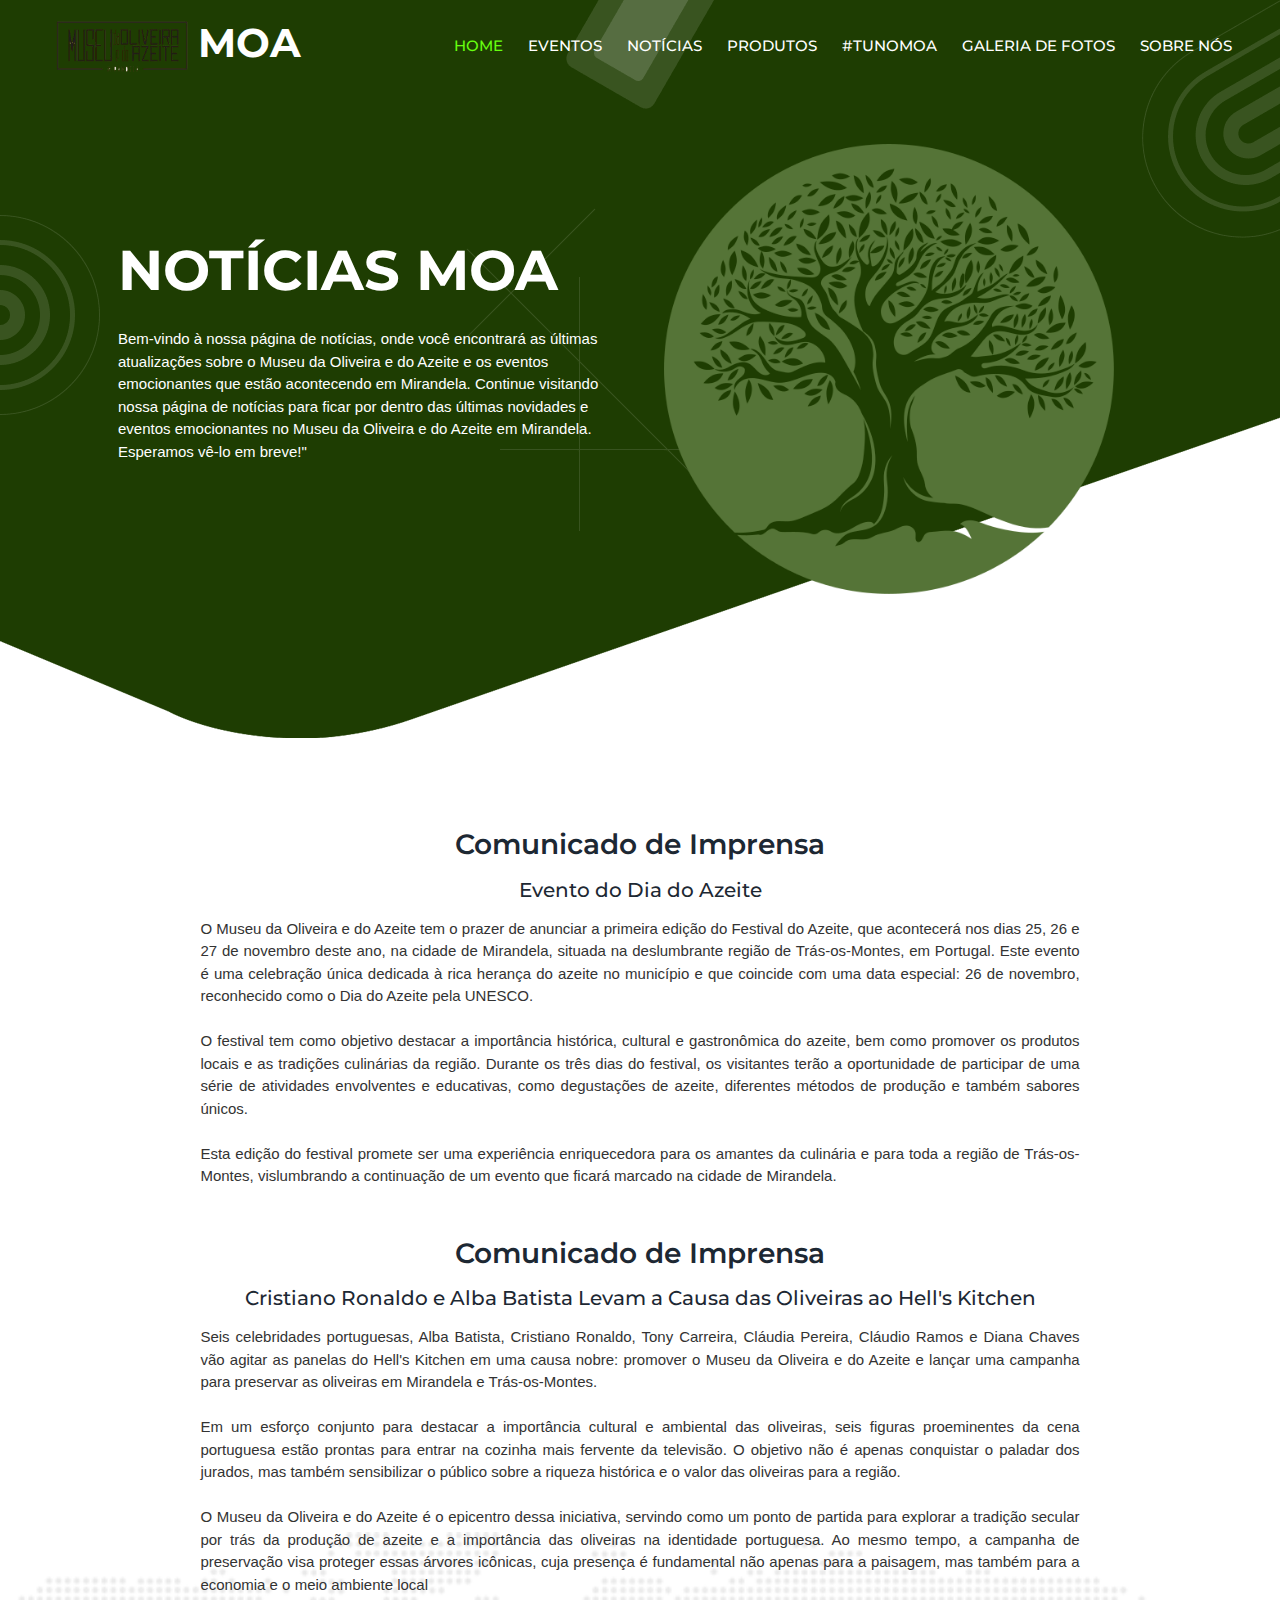
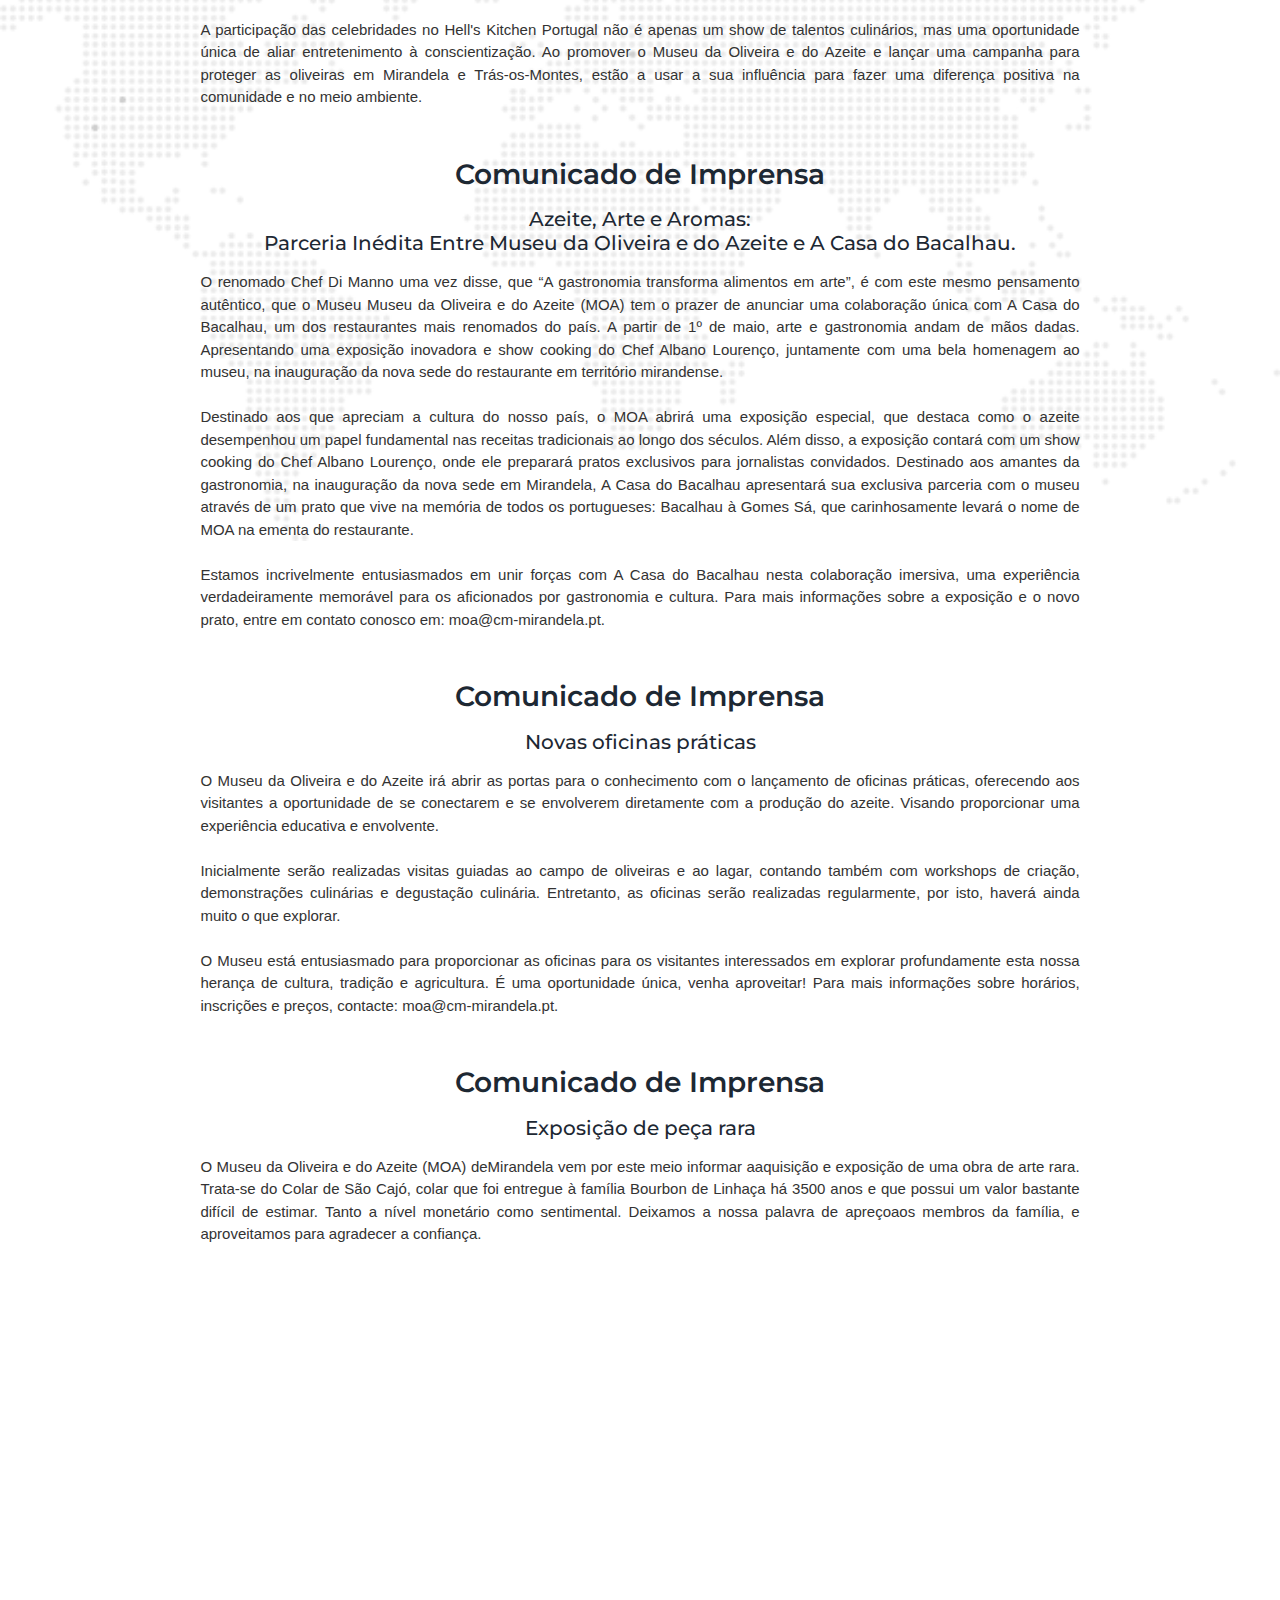
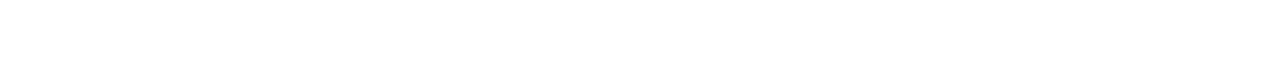
<file: noticias.html>
<!DOCTYPE html>
<html lang="en">

<head>
    <meta charset="utf-8">
    <title>MOA</title>
    <meta content="width=device-width, initial-scale=1.0" name="viewport">
    <meta content="" name="keywords">
    <meta content="" name="description">

    <!-- Favicon -->
    <link href="img/favicon.ico" rel="icon">

    <!-- Google Web Fonts -->
    <link rel="preconnect" href="https://fonts.googleapis.com">
    <link rel="preconnect" href="https://fonts.gstatic.com" crossorigin>
    <link href="https://fonts.googleapis.com/css2?family=Montserrat:wght@400;500;600;700&family=Open+Sans:wght@400;500;600;700&display=swap" rel="stylesheet">  

    <!-- Icon Font Stylesheet -->
    <link href="https://cdnjs.cloudflare.com/ajax/libs/font-awesome/5.10.0/css/all.min.css" rel="stylesheet">
    <link href="https://cdn.jsdelivr.net/npm/bootstrap-icons@1.4.1/font/bootstrap-icons.css" rel="stylesheet">

    <!-- Libraries Stylesheet -->
    <link href="lib/animate/animate.min.css" rel="stylesheet">
    <link href="lib/owlcarousel/assets/owl.carousel.min.css" rel="stylesheet">

    <!-- Customized Bootstrap Stylesheet -->
    <link href="css/bootstrap.min.css" rel="stylesheet">

    <!-- Template Stylesheet -->
    <link href="css/style.css" rel="stylesheet">
</head>

<body>
    <div class="container-xxl bg-white p-0">
        <!-- Spinner Start -->
        <div id="spinner" class="show bg-white position-fixed translate-middle w-100 vh-100 top-50 start-50 d-flex align-items-center justify-content-center">
            <div class="spinner-border text-primary" style="width: 3rem; height: 3rem;" role="status">
                <span class="sr-only">Loading...</span>
            </div>
        </div>
        <!-- Spinner End -->


        <!-- Navbar & Hero Start -->
        <div class="container-xxl position-relative p-0">
            <nav class="navbar navbar-expand-lg navbar-light px-4 px-lg-5 py-3 py-lg-0">
                <a href="" class="navbar-brand p-0">
                    <h1 class="m-0"><img src="Imagens/logo.png" width="150" height="150"></i>MOA</h1>
                    <!-- <img src="img/logo.png" alt="Logo"> -->
                </a>
                <button class="navbar-toggler" type="button" data-bs-toggle="collapse" data-bs-target="#navbarCollapse">
                    <span class="fa fa-bars"></span>
                </button>
                <div class="collapse navbar-collapse" id="navbarCollapse">
                    <div class="navbar-nav ms-auto py-0">
                        <a href="index.html" class="nav-item nav-link active">Home</a>
                        <a href="eventos.html" class="nav-item nav-link">Eventos</a>
                        <a href="noticias.html" class="nav-item nav-link">Notícias</a>
                        <a href="produtos.html" class="nav-item nav-link">Produtos</a>
                        <a href="tunomoa.html" class="nav-item nav-link">#TunoMOA</a>
                        <a href="galeriadefotos.html" class="nav-item nav-link">Galeria de fotos</a>
                        <a href="sobrenos.html" class="nav-item nav-link">Sobre Nós</a>
                        <div class="nav-item dropdown">
                        </div>
                    </div>
            </nav>
        
            <div class="container-xxl py-5 bg-primary hero-header mb-5">
                <div class="container my-5 py-5 px-lg-5">
                    <div class="row g-5">
                        <div class="col-lg-6 pt-5 text-center text-lg-start">
                            <br><br>
                            <h1 class="display-4 text-white mb-4 animated slideInLeft">NOTÍCIAS MOA </h1>
                            <p class="text-white animated slideInLeft">
                                Bem-vindo à nossa página de notícias, onde você encontrará as últimas atualizações sobre o Museu da Oliveira 
                                e do Azeite e os eventos emocionantes que estão acontecendo em Mirandela.
                                Continue visitando nossa página de notícias para ficar por dentro das últimas
                                novidades e eventos emocionantes no Museu da Oliveira e do Azeite em Mirandela. Esperamos vê-lo em breve!"
                            </p>
                            <h1 class="text-white mb-4 animated slideInLeft">
                        </div>
                        <div class="col-lg-6 text-center text-lg-start">
                            <img class="img-fluid animated zoomIn" src="Imagens/oliveiras/arvore e circulo.webp" height="450" width="450">
                        </div>
                    </div>
                </div>
            </div>
        </div>
        <!-- Navbar & Hero End -->

        <!-- Domain Search End -->

        <div class="container-xxl domain mb-5" style="margin-top: 90px;">         
            <center><h3 class="mb-3">Comunicado de Imprensa</h3></center>
            <center><h5 class="mb-3">Evento do Dia do Azeite</h5></center>

            <p class="mb-1" type="justify">
                O Museu da Oliveira e do Azeite tem o prazer de anunciar a primeira edição do Festival do Azeite, que acontecerá nos dias 25, 26 e 27 de novembro deste ano, na cidade de Mirandela, 
                situada na deslumbrante região de Trás-os-Montes, em Portugal. Este evento é uma celebração única dedicada à rica herança do azeite no município e que coincide com uma data especial: 
                26 de novembro, reconhecido como o Dia do Azeite pela UNESCO.
                <br><br>
                O festival tem como objetivo destacar a importância histórica, cultural e gastronômica do azeite, bem como promover os produtos locais e as tradições culinárias da região. Durante os 
                três dias do festival, os visitantes terão a oportunidade de participar de uma série de atividades envolventes e educativas, como degustações de azeite, diferentes métodos de produção e também sabores únicos.
                <br><br>
                Esta edição do festival promete ser uma experiência enriquecedora para os amantes da culinária e para toda a região de Trás-os-Montes, vislumbrando a continuação de um evento que ficará marcado na cidade de Mirandela.
            </p>

            <br><br>

            <center><h3 class="mb-3">Comunicado de Imprensa</h3></center>
            <center><h5 class="mb-3"> Cristiano Ronaldo e Alba Batista Levam a Causa das Oliveiras ao Hell's Kitchen</h5></center>

            <p class="mb-1" type="justify">
                Seis celebridades portuguesas, Alba Batista, Cristiano Ronaldo, Tony Carreira, Cláudia Pereira, Cláudio Ramos e Diana Chaves vão agitar as panelas do Hell's Kitchen em uma causa nobre: 
                promover o Museu da Oliveira e do Azeite e lançar uma campanha para preservar as oliveiras em Mirandela e Trás-os-Montes.
                <br><br>
                Em um esforço conjunto para destacar a importância cultural e ambiental das oliveiras, seis figuras proeminentes da cena portuguesa estão prontas para entrar na cozinha mais fervente da televisão. 
                O objetivo não é apenas conquistar o paladar dos jurados, mas também sensibilizar o público sobre a riqueza histórica e o valor das oliveiras para a região.
                <br><br>
                O Museu da Oliveira e do Azeite é o epicentro dessa iniciativa, servindo como um ponto de partida para explorar a tradição secular por trás da produção de azeite e a importância das oliveiras 
                na identidade portuguesa. Ao mesmo tempo, a campanha de preservação visa proteger essas árvores icônicas, cuja presença é fundamental não apenas para a paisagem, mas também para a economia e 
                o meio ambiente local                
                <br><br>
                A participação das celebridades no Hell's Kitchen Portugal não é apenas um show de talentos culinários, mas uma oportunidade única de aliar entretenimento à conscientização. Ao promover o 
                Museu da Oliveira e do Azeite e lançar uma campanha para proteger as oliveiras em Mirandela e Trás-os-Montes, estão a usar a sua influência para fazer uma diferença positiva na comunidade e 
                no meio ambiente.
            </p>

            <br><br>

            <center><h3 class="mb-3">Comunicado de Imprensa</h3></center>
            <center><h5 class="mb-3">Azeite, Arte e Aromas: <br> Parceria Inédita Entre Museu da Oliveira e do Azeite e A Casa do Bacalhau.</h5></center>

            <p class="mb-1" type="justify">
                O renomado Chef Di Manno uma vez disse, que “A gastronomia transforma alimentos em arte”, é com este mesmo pensamento autêntico, 
                que o Museu Museu da Oliveira e do Azeite (MOA) tem o prazer de anunciar uma colaboração única com A Casa do Bacalhau, um dos 
                restaurantes mais renomados do país. A partir de 1º de maio, arte e gastronomia andam de mãos dadas. Apresentando uma exposição 
                inovadora e show cooking do Chef Albano Lourenço, juntamente com uma bela homenagem ao museu, na inauguração da nova sede do 
                restaurante em território mirandense.
                <br><br>
                Destinado aos que apreciam a cultura do nosso país, o MOA abrirá uma exposição especial, que destaca como o azeite desempenhou 
                um papel fundamental nas receitas tradicionais ao longo dos séculos. Além disso, a exposição contará com um show cooking do Chef 
                Albano Lourenço, onde ele preparará pratos exclusivos para jornalistas convidados. Destinado aos amantes da gastronomia, na 
                inauguração da nova sede em Mirandela, A Casa do Bacalhau apresentará sua exclusiva parceria com o museu através de um prato 
                que vive na memória de todos os portugueses: Bacalhau à Gomes Sá, que carinhosamente levará o nome de MOA na ementa do restaurante.
                <br><br>
                Estamos incrivelmente entusiasmados em unir forças com A Casa do Bacalhau nesta colaboração imersiva, uma experiência 
                verdadeiramente memorável para os aficionados por gastronomia e cultura. Para mais informações sobre a exposição e o 
                novo prato, entre em contato conosco em: moa@cm-mirandela.pt.            
            </p>

            <br><br>

            <center><h3 class="mb-3">Comunicado de Imprensa</h3></center>
            <center><h5 class="mb-3">Novas oficinas práticas</h5></center>

                <p class="mb-1" type="justify">
                    O Museu da Oliveira e do Azeite irá abrir as portas para o conhecimento com o lançamento de oficinas práticas, 
                    oferecendo aos visitantes a oportunidade de se conectarem e se envolverem diretamente com a produção do azeite. 
                    Visando proporcionar uma experiência educativa e envolvente.
                    <br><br>
                    Inicialmente serão realizadas visitas guiadas ao campo de oliveiras e ao lagar, contando também com workshops de 
                    criação, demonstrações culinárias e degustação culinária. Entretanto, as oficinas serão realizadas regularmente, 
                    por isto, haverá ainda muito o que explorar.
                    <br><br>
                    O Museu está entusiasmado para proporcionar as oficinas para os visitantes interessados em explorar profundamente 
                    esta nossa herança de cultura, tradição e agricultura. É uma oportunidade única, venha aproveitar! Para mais informações sobre horários,
                    inscrições e preços, contacte: moa@cm-mirandela.pt.            
                </p>


            <br><br>
            <center><h3 class="mb-3">Comunicado de Imprensa</h3></center>
            <center><h5 class="mb-3">Exposição de peça rara</h5></center>

                <p class="mb-1" type="justify">
                    O Museu da Oliveira e do Azeite (MOA) deMirandela vem por este meio informar aaquisição e exposição de uma obra de arte rara.
                    Trata-se do Colar de São Cajó, colar que foi entregue à família Bourbon de Linhaça há 3500 anos e que possui um valor bastante difícil de estimar. 
                    Tanto a nível monetário como sentimental. Deixamos a nossa palavra de apreçoaos membros da família, e aproveitamos para agradecer a confiança.

                </p>

        </div>
<!--
    
        Azeite, Arte e Aromas: Parceria Inédita Entre Museu da Oliveira e do Azeite e A Casa do Bacalhau.
--> 
        <!-- Full Screen Search Start--> 
        <div class="modal fade" id="searchModal" tabindex="-1">
            <div class="modal-dialog modal-fullscreen">
                <div class="modal-content" style="background: rgba(29, 40, 51, 0.8);">
                    <div class="modal-header border-0">
                        <button type="button" class="btn bg-white btn-close" data-bs-dismiss="modal" aria-label="Close"></button>
                    </div>
                    <div class="modal-body d-flex align-items-center justify-content-center">
                        <div class="input-group" style="max-width: 600px;">
                            <input type="text" class="form-control bg-transparent border-light p-3" placeholder="Type search keyword">
                            <button class="btn btn-light px-4"><i class="bi bi-search"></i></button>
                        </div>
                    </div>
                </div>
            </div>
        </div>

        <!-- Footer Start -->
        <div class="container-fluid bg-primary text-white footer mt-5 pt-5 wow fadeIn" data-wow-delay="0.1s">
            <div class="container py-5 px-lg-5">
                <div class="row gy-5 gx-4 pt-5">
                    <div class="col-md-6 col-lg-3">
                        <p class="mb-2"><i class="fa fa-map-marker-alt me-3"></i>Horário de funcionamento: Diariamente: 09:00h às 18:00h (com exceção de alguns feriados)</p>
                        <p class="mb-2"><i class="fa fa-map-marker-alt me-3"></i>Tv. Dom Afonso III 17, 5370-516 Mirandela</p>
                        <p class="mb-2"><i class="fa fa-phone-alt me-3"></i>+351 278 993 616</p>
                        <p class="mb-2"><i class="fa fa-envelope me-3"></i>moa@cm-mirandela.pt</p>
                    </div>
                    <div class="col-md-6 col-lg-4 mt-lg-n5">
                        <br>
                        <br>
                        <br>
                        <br>
                        <br>
                        <img src="Imagens/Captura de ecrã 2024-05-13 134005.png" height="80" width="150">
                        <img src="Imagens/mud.logo.jpg" height="80" width="150">
                        <div class="d-flex pt-2">
                            <a class="btn btn-outline-light btn-social" href=""><i class="fab fa-twitter"></i></a>
                            <a class="btn btn-outline-light btn-social" href=""><i class="fab fa-facebook-f"></i></a>
                            <a class="btn btn-outline-light btn-social" href=""><i class="fab fa-youtube"></i></a>
                            <a class="btn btn-outline-light btn-social" href=""><i class="fab fa-linkedin-in"></i></a>
                        </div>
                    </div>
                </div>
            </div>
        <!-- Footer End -->

        <!-- Back to Top -->
        <a href="#" class="btn btn-lg btn-secondary btn-lg-square back-to-top"><i class="bi bi-arrow-up"></i></a>
    </div>

    <!-- JavaScript Libraries -->
    <div class="scripts">
        <script src="https://code.jquery.com/jquery-3.4.1.min.js"></script>
        <script src="https://cdn.jsdelivr.net/npm/bootstrap@5.0.0/dist/js/bootstrap.bundle.min.js"></script>
        <script src="lib/wow/wow.min.js"></script>
        <script src="lib/easing/easing.min.js"></script>
        <script src="lib/waypoints/waypoints.min.js"></script>
        <script src="lib/counterup/counterup.min.js"></script>
        <script src="lib/owlcarousel/owl.carousel.min.js"></script>

        <!-- Template Javascript -->
        <script src="js/main.js"></script>
    </div>
</body>
</body>

</html>
</file>
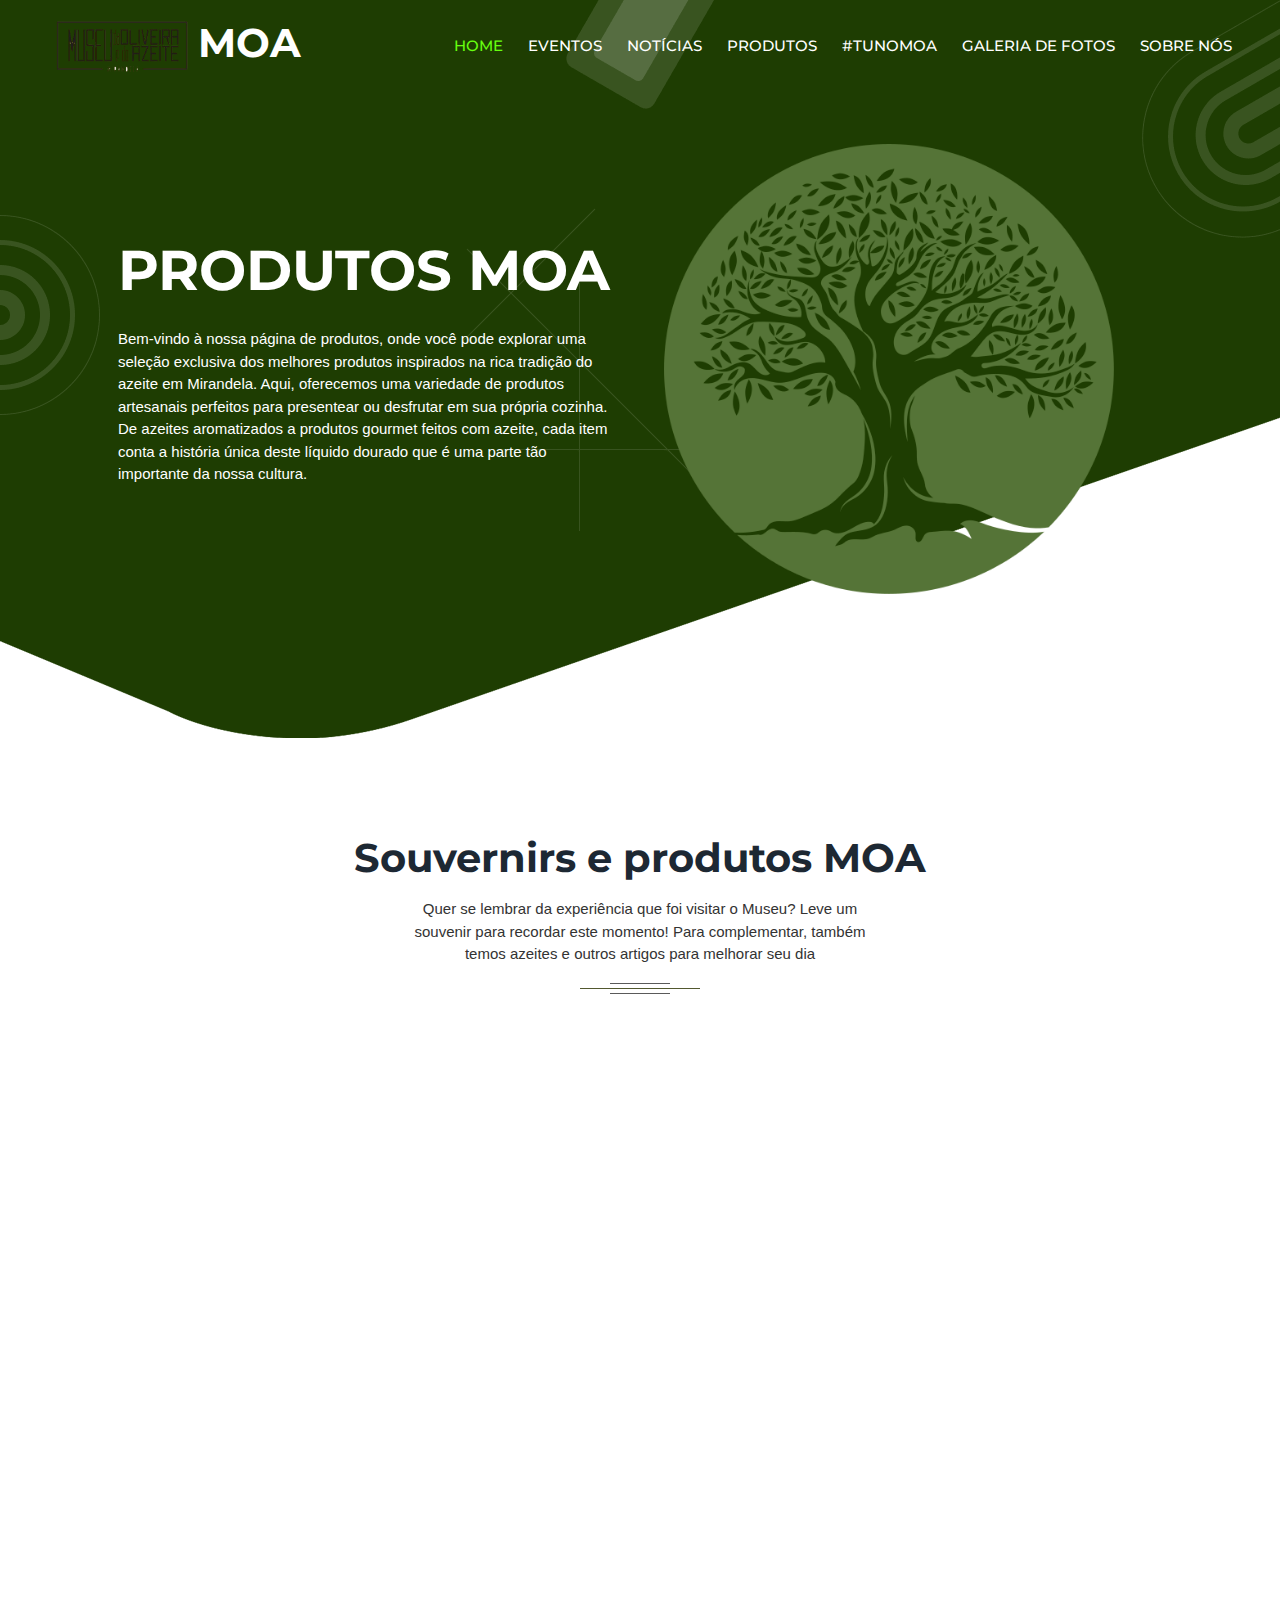
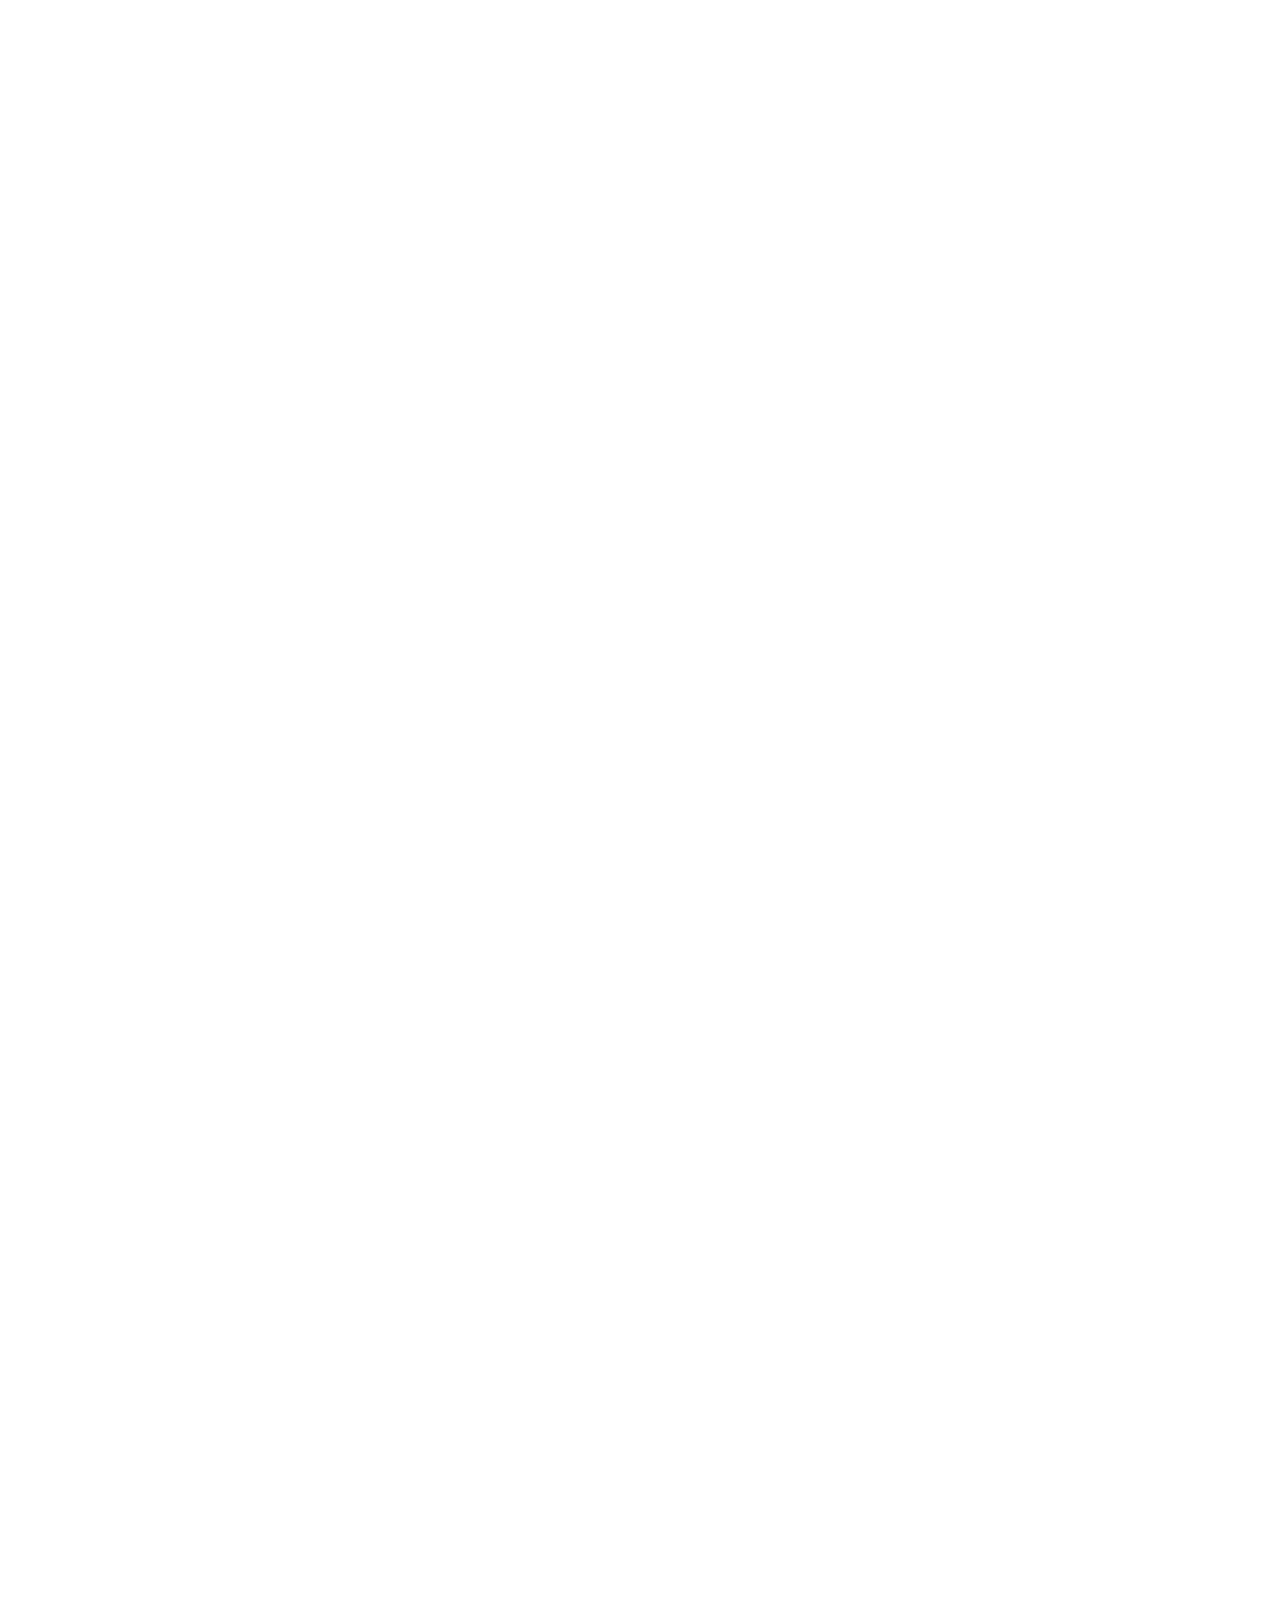
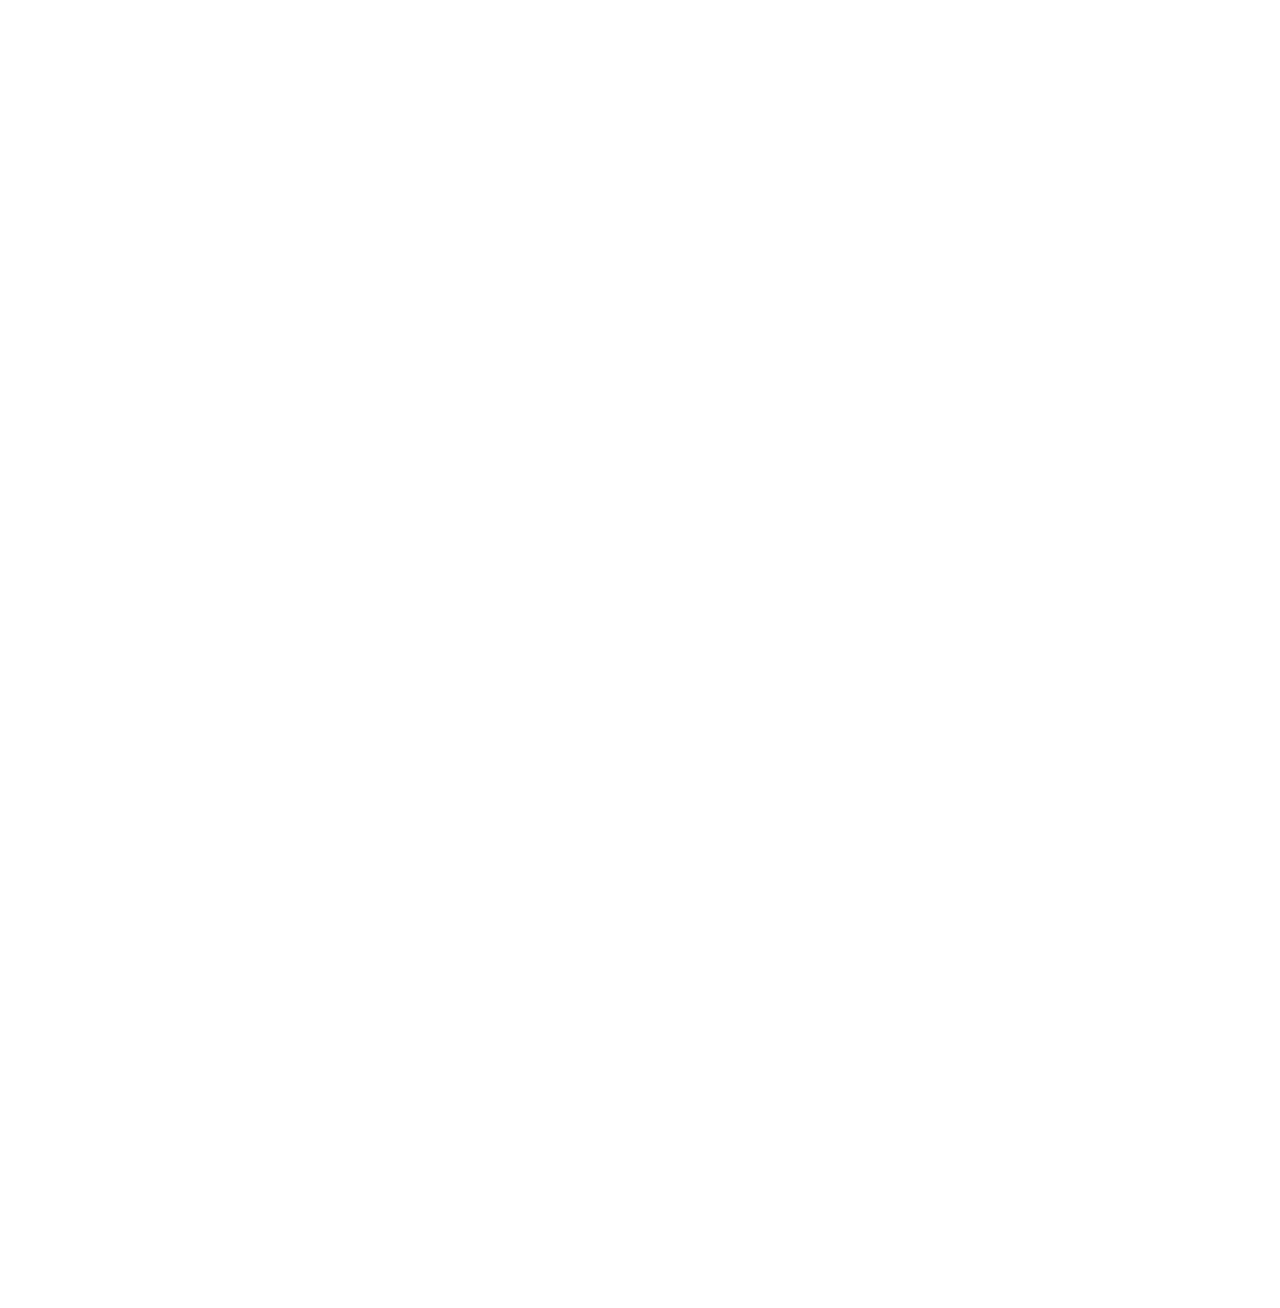
<file: produtos.html>
<!DOCTYPE html>
<html lang="en">

<head>
    <meta charset="utf-8">
    <title>MOA</title>
    <meta content="width=device-width, initial-scale=1.0" name="viewport">
    <meta content="" name="keywords">
    <meta content="" name="description">

    <!-- Favicon -->
    <link href="img/favicon.ico" rel="icon">

    <!-- Google Web Fonts -->
    <link rel="preconnect" href="https://fonts.googleapis.com">
    <link rel="preconnect" href="https://fonts.gstatic.com" crossorigin>
    <link href="https://fonts.googleapis.com/css2?family=Montserrat:wght@400;500;600;700&family=Open+Sans:wght@400;500;600;700&display=swap" rel="stylesheet">  

    <!-- Icon Font Stylesheet -->
    <link href="https://cdnjs.cloudflare.com/ajax/libs/font-awesome/5.10.0/css/all.min.css" rel="stylesheet">
    <link href="https://cdn.jsdelivr.net/npm/bootstrap-icons@1.4.1/font/bootstrap-icons.css" rel="stylesheet">

    <!-- Libraries Stylesheet -->
    <link href="lib/animate/animate.min.css" rel="stylesheet">
    <link href="lib/owlcarousel/assets/owl.carousel.min.css" rel="stylesheet">

    <!-- Customized Bootstrap Stylesheet -->
    <link href="css/bootstrap.min.css" rel="stylesheet">

    <!-- Template Stylesheet -->
    <link href="css/style.css" rel="stylesheet">
</head>

<body>
    <div class="container-xxl bg-white p-0">
        <!-- Spinner Start -->
        <div id="spinner" class="show bg-white position-fixed translate-middle w-100 vh-100 top-50 start-50 d-flex align-items-center justify-content-center">
            <div class="spinner-border text-primary" style="width: 3rem; height: 3rem;" role="status">
                <span class="sr-only">Loading...</span>
            </div>
        </div>
        <!-- Spinner End -->


        <!-- Navbar & Hero Start -->
        <div class="container-xxl position-relative p-0">
            <nav class="navbar navbar-expand-lg navbar-light px-4 px-lg-5 py-3 py-lg-0">
                <a href="" class="navbar-brand p-0">
                    <h1 class="m-0"><img src="Imagens/logo.png" width="150" height="150"></i>MOA</h1>
                    <!-- <img src="img/logo.png" alt="Logo"> -->
                </a>
                <button class="navbar-toggler" type="button" data-bs-toggle="collapse" data-bs-target="#navbarCollapse">
                    <span class="fa fa-bars"></span>
                </button>
                <div class="collapse navbar-collapse" id="navbarCollapse">
                    <div class="navbar-nav ms-auto py-0">
                        <a href="index.html" class="nav-item nav-link active">Home</a>
                        <a href="eventos.html" class="nav-item nav-link">Eventos</a>
                        <a href="noticias.html" class="nav-item nav-link">Notícias</a>
                        <a href="produtos.html" class="nav-item nav-link">Produtos</a>
                        <a href="tunomoa.html" class="nav-item nav-link">#TunoMOA</a>
                        <a href="galeriadefotos.html" class="nav-item nav-link">Galeria de fotos</a>
                        <a href="sobrenos.html" class="nav-item nav-link">Sobre Nós</a>
                        <div class="nav-item dropdown">
                        </div>
                    </div>
            </nav>
        
            
            <div class="container-xxl py-5 bg-primary hero-header mb-5">
                <div class="container my-5 py-5 px-lg-5">
                    <div class="row g-5">
                        <div class="col-lg-6 pt-5 text-center text-lg-start">
                            <br><br>
                            <h1 class="display-4 text-white mb-4 animated slideInLeft">PRODUTOS MOA </h1>
                            <p class="text-white animated slideInLeft">
                                Bem-vindo à nossa página de produtos, onde você pode explorar uma seleção 
                                exclusiva dos melhores produtos inspirados na rica tradição do azeite em Mirandela.
                                Aqui, oferecemos uma variedade de produtos artesanais perfeitos 
                                para presentear ou desfrutar em sua própria cozinha. De azeites aromatizados a 
                                produtos gourmet feitos com azeite, cada item conta a história única deste líquido 
                                dourado que é uma parte tão importante da nossa cultura.
                            </p>
                            <h1 class="text-white mb-4 animated slideInLeft">
                        </div>
                        <div class="col-lg-6 text-center text-lg-start">
                            <img class="img-fluid animated zoomIn" src="Imagens/oliveiras/arvore e circulo.webp" height="450" width="450">
                        </div>
                    </div>
                </div>
            </div>
        </div>
        <!--end navbar & hero start-->

       <!-- Team Start-->
        <div class="container-xxl py-5">
            <div class="container px-lg-5">
                <div class="section-title position-relative text-center mx-auto mb-5 pb-4 wow fadeInUp" data-wow-delay="0.1s" style="max-width: 600px;">
                    <h1 class="mb-3">Souvernirs e produtos MOA</h1>
                    <p class="mb-1">Quer se lembrar da experiência que foi visitar o Museu? Leve um souvenir para recordar este momento! Para complementar, também temos azeites e outros artigos para melhorar seu dia</p>
                </div>
                <div class="row g-4">
                    <div class="col-lg-3 col-md-6 wow fadeInUp" data-wow-delay="0.1s">
                        <div class="team-item border-top border-5 border-primary rounded shadow overflow-hidden">
                            <div class="text-center p-4">
                                <img class="img-fluid rounded-circle mb-4" src="Imagens/produtos/1.png" alt="">
                                <h6 class="fw-bold mb-1">CANETA</h6>
                                <small>SOUVENIR</small>
                            </div>
                            <div class="d-flex justify-content-center bg-primary p-3">
                               <p>1.00€</p>
                            </div>
                        </div>
                    </div>
                    <div class="col-lg-3 col-md-6 wow fadeInUp" data-wow-delay="0.3s">
                        <div class="team-item border-top border-5 border-primary rounded shadow overflow-hidden">
                            <div class="text-center p-4">
                                <img class="img-fluid rounded-circle mb-4" src="Imagens/produtos/2.png" alt="">
                                <h6 class="fw-bold mb-1">BLOCO</h6>
                                <small>SOUVENIR</small>
                            </div>
                            <div class="d-flex justify-content-center bg-primary p-3">
                                <p>1.00€</p>
                            </div>
                        </div>
                    </div>
                    <div class="col-lg-3 col-md-6 wow fadeInUp" data-wow-delay="0.5s">
                        <div class="team-item border-top border-5 border-primary rounded shadow overflow-hidden">
                            <div class="text-center p-4">
                                <img class="img-fluid rounded-circle mb-4" src="Imagens/produtos/5.png" alt="">
                                <h6 class="fw-bold mb-1">IMAN OLIVEIRA</h6>
                                <small>SOUVENIR</small>
                            </div>
                            <div class="d-flex justify-content-center bg-primary p-3">
                                <p>1.00€</p>
                             </div>
                        </div>
                    </div>
                    <div class="col-lg-3 col-md-6 wow fadeInUp" data-wow-delay="0.7s">
                        <div class="team-item border-top border-5 border-primary rounded shadow overflow-hidden">
                            <div class="text-center p-4">
                                <img class="img-fluid rounded-circle mb-4" src="Imagens/produtos/5.png" alt="">
                                <h6 class="fw-bold mb-1">IMAN AZEITONA</h6>
                                <small>SOUVENIR</small>
                            </div>
                            <div class="d-flex justify-content-center bg-primary p-3">
                                    <p>3.00€</p>
                            </div>
                        </div>
                    </div>
                </div>
            </div>
        </div>
        <!-- Team End -->

        <div class="container-xxl py-5">
            <div class="container px-lg-5">
                <div class="row g-4">
                    <div class="col-lg-3 col-md-6 wow fadeInUp" data-wow-delay="0.1s">
                        <div class="team-item border-top border-5 border-primary rounded shadow overflow-hidden">
                            <div class="text-center p-4">
                                <img class="img-fluid rounded-circle mb-4" src="Imagens/produtos/5.png" alt="">
                                <center><h6 class="fw-bold mb-1">PIN</h6></center><br>
                                <small>SOUVENIR</small>
                            </div>
                            <div class="d-flex justify-content-center bg-primary p-3">
                                <p>1.00€</p>
                            </div>
                        </div>
                    </div>
                    <div class="col-lg-3 col-md-6 wow fadeInUp" data-wow-delay="0.3s">
                        <div class="team-item border-top border-5 border-primary rounded shadow overflow-hidden">
                            <div class="text-center p-4">
                                <img class="img-fluid rounded-circle mb-4" src="Imagens/produtos/6.png" alt="">
                                <center><h6 class="fw-bold mb-1">CADERNOS POPULARES</h6></center>
                                <small>SOUVENIR</small>
                            </div>
                            <div class="d-flex justify-content-center bg-primary p-3">
                                <p>2.50€</p>
                            </div>
                        </div>
                    </div>
                    <div class="col-lg-3 col-md-6 wow fadeInUp" data-wow-delay="0.5s">
                        <div class="team-item border-top border-5 border-primary rounded shadow overflow-hidden">
                            <div class="text-center p-4">
                                <img class="img-fluid rounded-circle mb-4" src="Imagens/produtos/5.png" alt="">
                                <center><h6 class="fw-bold mb-1">MOINHO - LAGAR MINIATURAS</h6></center>
                                <small>SOUVENIR</small>
                            </div>
                            <div class="d-flex justify-content-center bg-primary p-3">
                                <p>5.00€</p>
                            </div>
                        </div>
                    </div>
                    <div class="col-lg-3 col-md-6 wow fadeInUp" data-wow-delay="0.7s">
                        <div class="team-item border-top border-5 border-primary rounded shadow overflow-hidden">
                            <div class="text-center p-4">
                                <img class="img-fluid rounded-circle mb-4" src="img/team-4.jpg" alt="">
                                <center><h6 class="fw-bold mb-1">MAPA DA CIDADE</h6></center><br>
                                <small>SOUVENIR</small>
                            </div>
                            <div class="d-flex justify-content-center bg-primary p-3">
                                <p>0.20€</p>
                            </div>
                        </div>
                    </div>
                </div>
            </div>
        </div>
    
        <!-- Team End -->

        <div class="container-xxl py-5">
            <div class="container px-lg-5">
                <div class="row g-4">
                    <div class="col-lg-3 col-md-6 wow fadeInUp" data-wow-delay="0.1s">
                        <div class="team-item border-top border-5 border-primary rounded shadow overflow-hidden">
                            <div class="text-center p-4">
                                <img class="img-fluid rounded-circle mb-4" src="img/team-1.jpg" alt="">
                                <center><h6 class="fw-bold mb-1">CONJUNTO DE POSTAIS</h6></center><br>
                                <small>SOUVENIR</small>
                            </div>
                            <div class="d-flex justify-content-center bg-primary p-3">
                                <p>2.00€</p>
                            </div>
                        </div>
                    </div>
                    <div class="col-lg-3 col-md-6 wow fadeInUp" data-wow-delay="0.3s">
                        <div class="team-item border-top border-5 border-primary rounded shadow overflow-hidden">
                            <div class="text-center p-4">
                                <img class="img-fluid rounded-circle mb-4" src="img/team-2.jpg" alt="">
                                <center><h6 class="fw-bold mb-1">SABÃO 100g c/ SACO DECORADO</h6></center><br>
                                <small>PRODUTO</small>
                            </div>
                            <div class="d-flex justify-content-center bg-primary p-3">
                                <p>6.50€</p>
                            </div>
                        </div>
                    </div>
                    <div class="col-lg-3 col-md-6 wow fadeInUp" data-wow-delay="0.5s">
                        <div class="team-item border-top border-5 border-primary rounded shadow overflow-hidden">
                            <div class="text-center p-4">
                                <img class="img-fluid rounded-circle mb-4" src="img/team-3.jpg" alt="">
                                <center><h6 class="fw-bold mb-1">SABÃO  100g MOA</h6></center><br><br>
                                <small>PRODUTO</small>
                            </div>
                            <div class="d-flex justify-content-center bg-primary p-3">
                                <p>4.50€</p>
                            </div>
                        </div>
                    </div>
                    <div class="col-lg-3 col-md-6 wow fadeInUp" data-wow-delay="0.7s">
                        <div class="team-item border-top border-5 border-primary rounded shadow overflow-hidden">
                            <div class="text-center p-4">
                                <img class="img-fluid rounded-circle mb-4" src="img/team-4.jpg" alt="">
                                <center> <h6 class="fw-bold mb-1">SABONETEIRA PINTADA + SABÃO 100g</h6></center>
                                <small>Produton</small>
                            </div>
                            <div class="d-flex justify-content-center bg-primary p-3">
                                <p>9.00€</p>
                            </div>
                        </div>
                    </div>
                </div>
            </div>
        </div>

        <!-- Team End -->

        <div class="container-xxl py-5">
            <div class="container px-lg-5">
                <div class="row g-4">
                    <div class="col-lg-3 col-md-6 wow fadeInUp" data-wow-delay="0.1s">
                        <div class="team-item border-top border-5 border-primary rounded shadow overflow-hidden">
                            <div class="text-center p-4">
                                <img class="img-fluid rounded-circle mb-4" src="img/team-1.jpg" alt="">
                                <center><h6 class="fw-bold mb-1">SABÃO 100g</h6></center><br>
                                <small>PRODUTO</small>
                            </div>
                            <div class="d-flex justify-content-center bg-primary p-3">
                                <p>3.50€</p>
                            </div>
                        </div>
                    </div>
                    <div class="col-lg-3 col-md-6 wow fadeInUp" data-wow-delay="0.3s">
                        <div class="team-item border-top border-5 border-primary rounded shadow overflow-hidden">
                            <div class="text-center p-4">
                                <img class="img-fluid rounded-circle mb-4" src="img/team-2.jpg" alt="">
                                <center><h6 class="fw-bold mb-1">SABÃO 50g</h6></center><br>
                                <small>PRODUTO</small>
                            </div>
                            <div class="d-flex justify-content-center bg-primary p-3">
                                <p>3.00€</p>
                            </div>
                        </div>
                    </div>
                    <div class="col-lg-3 col-md-6 wow fadeInUp" data-wow-delay="0.5s">
                        <div class="team-item border-top border-5 border-primary rounded shadow overflow-hidden">
                            <div class="text-center p-4">
                                <img class="img-fluid rounded-circle mb-4" src="img/team-3.jpg" alt="">
                                <center><h6 class="fw-bold mb-1">CANECA</h6></center><br>
                                <small>SOUVENIR</small>
                            </div>
                            <div class="d-flex justify-content-center bg-primary p-3">
                                <p>5.00€</p>
                            </div>
                        </div>
                    </div>
                    <div class="col-lg-3 col-md-6 wow fadeInUp" data-wow-delay="0.7s">
                        <div class="team-item border-top border-5 border-primary rounded shadow overflow-hidden">
                            <div class="text-center p-4">
                                <img class="img-fluid rounded-circle mb-4" src="img/team-4.jpg" alt="">
                                <center><h6 class="fw-bold mb-1">OURO VIRGEM (2 REVISTAS)</h6></center>
                                <small>REVISTA</small>
                            </div>
                            <div class="d-flex justify-content-center bg-primary p-3">
                                <p>25.00€</p>
                            </div>
                        </div>
                    </div>
                </div>
            </div>
        </div>

        <!-- Team End -->

        <div class="container-xxl py-5">
            <div class="container px-lg-5">
                <div class="row g-4">
                    <div class="col-lg-3 col-md-6 wow fadeInUp" data-wow-delay="0.1s">
                        <div class="team-item border-top border-5 border-primary rounded shadow overflow-hidden">
                            <div class="text-center p-4">
                                <img class="img-fluid rounded-circle mb-4" src="img/team-1.jpg" alt="">
                                <center><h6 class="fw-bold mb-1">OURO VIRGEM</h6></center><br><br>
                                <small>REVISTA</small>
                            </div>
                            <div class="d-flex justify-content-center bg-primary p-3">
                                <p>15.00€</p>
                            </div>
                        </div>
                    </div>
                    <div class="col-lg-3 col-md-6 wow fadeInUp" data-wow-delay="0.3s">
                        <div class="team-item border-top border-5 border-primary rounded shadow overflow-hidden">
                            <div class="text-center p-4">
                                <img class="img-fluid rounded-circle mb-4" src="img/team-2.jpg" alt="">
                                <center><h6 class="fw-bold mb-1">DR.MIRANDELA</h6></center><br><br>
                                <small>LIVRO</small>
                            </div>
                            <div class="d-flex justify-content-center bg-primary p-3">
                                <p>15.00€</p>
                            </div>
                        </div>
                    </div>
                    <div class="col-lg-3 col-md-6 wow fadeInUp" data-wow-delay="0.5s">
                        <div class="team-item border-top border-5 border-primary rounded shadow overflow-hidden">
                            <div class="text-center p-4">
                                <img class="img-fluid rounded-circle mb-4" src="img/team-3.jpg" alt="">
                                <center><h6 class="fw-bold mb-1">MIRANDELA OUTROS FALARES</h6></center><br>
                                <small>LIVRO</small>
                            </div>
                            <div class="d-flex justify-content-center bg-primary p-3">
                                <p>10.00€</p>
                            </div>
                        </div>
                    </div>
                    <div class="col-lg-3 col-md-6 wow fadeInUp" data-wow-delay="0.7s">
                        <div class="team-item border-top border-5 border-primary rounded shadow overflow-hidden">
                            <div class="text-center p-4">
                                <img class="img-fluid rounded-circle mb-4" src="img/team-4.jpg" alt="">
                                <center><h6 class="fw-bold mb-1">OS LUGARES DO AZEITE TRANSMONTANO</h6></center>
                                <small>LIVRO</small>
                            </div>
                            <div class="d-flex justify-content-center bg-primary p-3">
                                <p>25.00€</p>
                            </div>
                        </div>
                    </div>
                </div>
            </div>
        </div>

        <!-- Team End -->

        <div class="container-xxl py-5">
            <div class="container px-lg-5">
                <div class="row g-4">
                    <div class="col-lg-3 col-md-6 wow fadeInUp" data-wow-delay="0.1s">
                        <div class="team-item border-top border-5 border-primary rounded shadow overflow-hidden">
                            <div class="text-center p-4">
                                <img class="img-fluid rounded-circle mb-4" src="img/team-1.jpg" alt="">
                                <center><h6 class="fw-bold mb-1">TERRA OLEA</h6></center><br><br>
                                <small>DVD</small>
                            </div>
                            <div class="d-flex justify-content-center bg-primary p-3">
                                <p>2.50€</p>
                            </div>
                        </div>
                    </div>
                    <div class="col-lg-3 col-md-6 wow fadeInUp" data-wow-delay="0.3s">
                        <div class="team-item border-top border-5 border-primary rounded shadow overflow-hidden">
                            <div class="text-center p-4">
                                <img class="img-fluid rounded-circle mb-4" src="img/team-2.jpg" alt="">
                                <center> <h6 class="fw-bold mb-1">MIRANDELA APONTAMENTOS HISTÓRICOS vol.I</h6></center>
                                <small>LIVRO</small>
                            </div>
                            <div class="d-flex justify-content-center bg-primary p-3">
                                <p>10.00€</p>
                            </div>
                        </div>
                    </div>
                    <div class="col-lg-3 col-md-6 wow fadeInUp" data-wow-delay="0.5s">
                        <div class="team-item border-top border-5 border-primary rounded shadow overflow-hidden">
                            <div class="text-center p-4">
                                <img class="img-fluid rounded-circle mb-4" src="img/team-3.jpg" alt="">
                                <center><h6 class="fw-bold mb-1">MIRANDELA APONTAMENTOS HISTÓRICOS vol.II</h6></center>
                                <small>LIVRO</small>
                            </div>
                            <div class="d-flex justify-content-center bg-primary p-3">
                                <p>10.00€</p>
                            </div>
                        </div>
                    </div>
                    <div class="col-lg-3 col-md-6 wow fadeInUp" data-wow-delay="0.7s">
                        <div class="team-item border-top border-5 border-primary rounded shadow overflow-hidden">
                            <div class="text-center p-4">
                                <img class="img-fluid rounded-circle mb-4" src="img/team-4.jpg" alt="">
                                <center><h6 class="fw-bold mb-1">COPO DE PROVA DE AZEITE MOA</h6></center><br>
                                <small>PRODUTO</small>
                            </div>
                            <div class="d-flex justify-content-center bg-primary p-3">
                                <p>14.50€</p>
                            </div>
                        </div>
                    </div>
                </div>
            </div>
        </div>

        <!-- Team End -->

        <!-- Footer Start -->
        <div class="container-fluid bg-primary text-white footer mt-5 pt-5 wow fadeIn" data-wow-delay="0.1s">
        <div class="container py-5 px-lg-5">
            <div class="row gy-5 gx-4 pt-5">
                <div class="col-md-6 col-lg-3">
                    <p class="mb-2"><i class="fa fa-map-marker-alt me-3"></i>Horário de funcionamento: Diariamente: 09:00h às 18:00h (com exceção de alguns feriados)</p>
                    <p class="mb-2"><i class="fa fa-map-marker-alt me-3"></i>Tv. Dom Afonso III 17, 5370-516 Mirandela</p>
                    <p class="mb-2"><i class="fa fa-phone-alt me-3"></i>+351 278 993 616</p>
                    <p class="mb-2"><i class="fa fa-envelope me-3"></i>moa@cm-mirandela.pt</p>
                </div>
                <div class="col-md-6 col-lg-4 mt-lg-n5">
                    <br>
                    <br>
                    <br>
                    <br>
                    <br>
                    <img src="Imagens/Captura de ecrã 2024-05-13 134005.png" height="80" width="150">
                    <img src="Imagens/mud.logo.jpg" height="80" width="150">
                    <div class="d-flex pt-2">
                        <a class="btn btn-outline-light btn-social" href=""><i class="fab fa-twitter"></i></a>
                        <a class="btn btn-outline-light btn-social" href=""><i class="fab fa-facebook-f"></i></a>
                        <a class="btn btn-outline-light btn-social" href=""><i class="fab fa-youtube"></i></a>
                        <a class="btn btn-outline-light btn-social" href=""><i class="fab fa-linkedin-in"></i></a>
                    </div>
                </div>
            </div>
        </div>
        <!-- Footer End -->


        <!-- Back to Top -->
        <a href="#" class="btn btn-lg btn-secondary btn-lg-square back-to-top"><i class="bi bi-arrow-up"></i></a>
    </div>

    <!-- JavaScript Libraries -->
    <div class="scripts">
        <script src="https://code.jquery.com/jquery-3.4.1.min.js"></script>
        <script src="https://cdn.jsdelivr.net/npm/bootstrap@5.0.0/dist/js/bootstrap.bundle.min.js"></script>
        <script src="lib/wow/wow.min.js"></script>
        <script src="lib/easing/easing.min.js"></script>
        <script src="lib/waypoints/waypoints.min.js"></script>
        <script src="lib/counterup/counterup.min.js"></script>
        <script src="lib/owlcarousel/owl.carousel.min.js"></script>
        <!-- Template Javascript -->
        <script src="js/main.js"></script>
    </div>
</body>
</body>

</html>
</file>
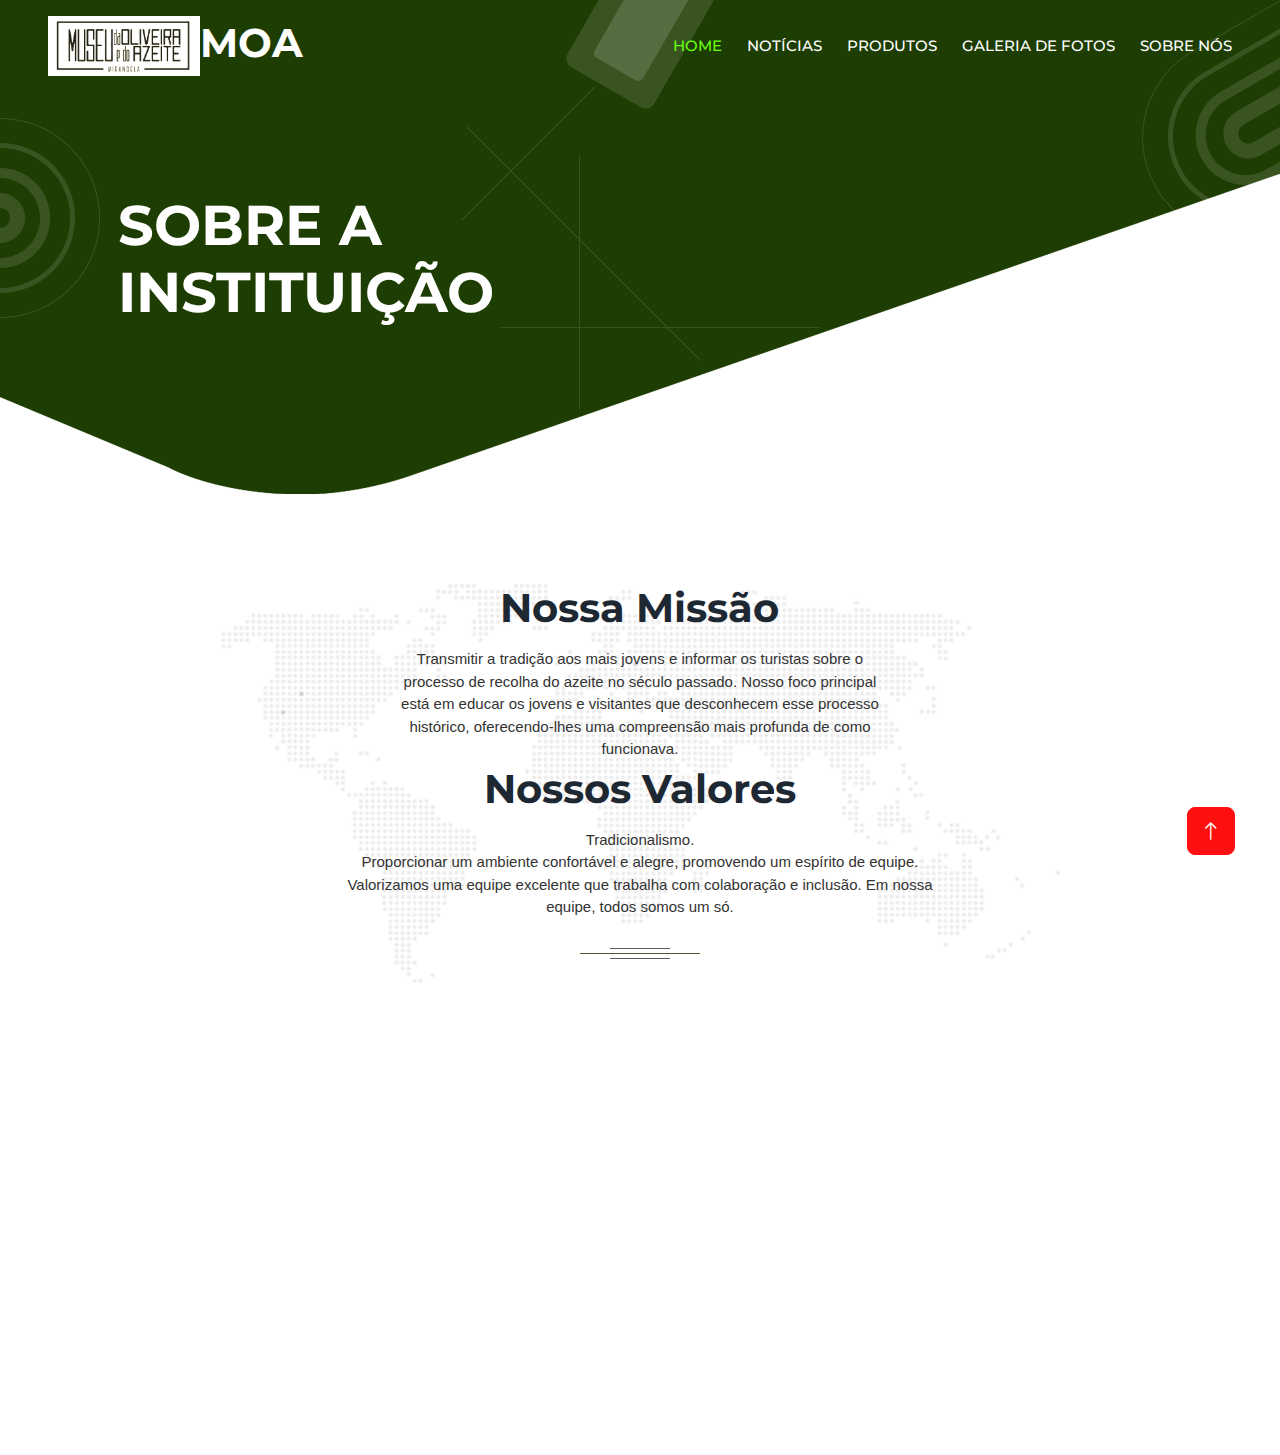
<file: sobrenos.html>
<!DOCTYPE html>
<html lang="en">

<head>
    <meta charset="utf-8">
    <title>MOA</title>
    <meta content="width=device-width, initial-scale=1.0" name="viewport">
    <meta content="" name="keywords">
    <meta content="" name="description">

    <!-- Favicon -->
    <link href="img/favicon.ico" rel="icon">

    <!-- Google Web Fonts -->
    <link rel="preconnect" href="https://fonts.googleapis.com">
    <link rel="preconnect" href="https://fonts.gstatic.com" crossorigin>
    <link href="https://fonts.googleapis.com/css2?family=Montserrat:wght@400;500;600;700&family=Open+Sans:wght@400;500;600;700&display=swap" rel="stylesheet">  

    <!-- Icon Font Stylesheet -->
    <link href="https://cdnjs.cloudflare.com/ajax/libs/font-awesome/5.10.0/css/all.min.css" rel="stylesheet">
    <link href="https://cdn.jsdelivr.net/npm/bootstrap-icons@1.4.1/font/bootstrap-icons.css" rel="stylesheet">

    <!-- Libraries Stylesheet -->
    <link href="lib/animate/animate.min.css" rel="stylesheet">
    <link href="lib/owlcarousel/assets/owl.carousel.min.css" rel="stylesheet">

    <!-- Customized Bootstrap Stylesheet -->
    <link href="css/bootstrap.min.css" rel="stylesheet">

    <!-- Template Stylesheet -->
    <link href="css/style.css" rel="stylesheet">
</head>

<body>
    <div class="container-xxl bg-white p-0">
        <!-- Spinner Start -->
        <div id="spinner" class="show bg-white position-fixed translate-middle w-100 vh-100 top-50 start-50 d-flex align-items-center justify-content-center">
            <div class="spinner-border text-primary" style="width: 3rem; height: 3rem;" role="status">
                <span class="sr-only">Loading...</span>
            </div>
        </div>
        <!-- Spinner End -->


        <!-- Navbar & Hero Start -->
        <div class="container-xxl position-relative p-0">
            <nav class="navbar navbar-expand-lg navbar-light px-4 px-lg-5 py-3 py-lg-0">
                <a href="" class="navbar-brand p-0">
                    <h1 class="m-0"><img src="Imagens/moa.logo.jpg"></i>MOA</h1>
                    <!-- <img src="img/logo.png" alt="Logo"> -->
                </a>
                <button class="navbar-toggler" type="button" data-bs-toggle="collapse" data-bs-target="#navbarCollapse">
                    <span class="fa fa-bars"></span>
                </button>
                <div class="collapse navbar-collapse" id="navbarCollapse">
                    <div class="navbar-nav ms-auto py-0">
                        <a href="index.html" class="nav-item nav-link active">Home</a>
                        <a href="noticias.html" class="nav-item nav-link">Notícias</a>
                        <a href="produtos.html" class="nav-item nav-link">Produtos</a>
                        <a href="galeriadefotos.html" class="nav-item nav-link">Galeria de fotos</a>
                        <a href="sobrenos.html" class="nav-item nav-link">Sobre Nós</a>
                        <div class="nav-item dropdown">
                        </div>
                    </div>
            </nav>
        
            
            <div class="container-xxl py-5 bg-primary hero-header mb-5">
                <div class="container my-5 py-5 px-lg-5">
                    <div class="row g-5">
                        <div class="col-lg-6 pt-5 text-center text-lg-start">
                            <h1 class="display-4 text-white mb-4 animated slideInLeft">SOBRE A INSTITUIÇÃO</h1>
                            <p class="text-white animated slideInLeft"></p>
                            <h1 class="text-white mb-4 animated slideInLeft">
                        </div>
                        <div class="col-lg-6 text-center text-lg-start">
                            <h1 class="m-0"><i class=""></i></h1>
                        </div>
                    </div>
                </div>
            </div>
        </div>
        <!-- Navbar & Hero End -->


        <!-- Full Screen Search Start -->
        <div class="modal fade" id="searchModal" tabindex="-1">
            <div class="modal-dialog modal-fullscreen">
                <div class="modal-content" style="background: rgba(29, 40, 51, 0.8);">
                    <div class="modal-header border-0">
                        <button type="button" class="btn bg-white btn-close" data-bs-dismiss="modal" aria-label="Close"></button>
                    </div>
                    <div class="modal-body d-flex align-items-center justify-content-center">
                        <div class="input-group" style="max-width: 600px;">
                            <input type="text" class="form-control bg-transparent border-light p-3" placeholder="Type search keyword">
                            <button class="btn btn-light px-4"><i class="bi bi-search"></i></button>
                        </div>
                    </div>
                </div>
            </div>
        </div>
        <!-- Full Screen Search End -->


        <!-- Domain Search Start -->
        <div class="container-xxl domain mb-5" style="margin-top: 90px;">
            <div class="container px-lg-5">
                <div class="row justify-content-center">
                    <div class="col-lg-10">
                        <div class="section-title position-relative text-center mx-auto mb-4 pb-4 wow fadeInUp" data-wow-delay="0.1s" style="max-width: 600px;">
                            <h1 class="mb-3">Nossa Missão</h1>
                            <p text-align="justify"class="mb-1">
                                Transmitir a tradição aos mais jovens e informar os turistas sobre o processo de recolha do azeite no século passado.
                                Nosso foco principal está em educar os jovens e visitantes que desconhecem esse processo histórico, oferecendo-lhes uma compreensão
                                mais profunda de como funcionava.
                            </p>

                            <h1 class="mb-3">Nossos Valores</h1>
                            <p text-align="justify">
                                Tradicionalismo.<br>
                                Proporcionar um ambiente confortável e alegre, promovendo um espírito de equipe.<br>
                                Valorizamos uma equipe excelente que trabalha com colaboração e inclusão. Em nossa equipe, todos somos um só.<br>
                            </p>
                        </div>
                    </div>
                </div>
            </div>
        </div>
        <!-- Domain Search End -->

        
        <!-- Footer Start -->
        <div class="container-fluid bg-primary text-white footer mt-5 pt-5 wow fadeIn" data-wow-delay="0.1s">
            <div class="container py-5 px-lg-5">
                <div class="row gy-5 gx-4 pt-5">
                    <div class="col-md-6 col-lg-3">

                        <p class="mb-2"><i class="fa fa-map-marker-alt me-3"></i>Horário de funcionamento: Diariamente: 09:00h às 18:00h (com exceção de alguns feriados)</p>
                        <p class="mb-2"><i class="fa fa-map-marker-alt me-3"></i>Tv. Dom Afonso III 17, 5370-516 Mirandela</p>
                        <p class="mb-2"><i class="fa fa-phone-alt me-3"></i>+351 278 993 616</p>
                        <p class="mb-2"><i class="fa fa-envelope me-3"></i>moa@cm-mirandela.pt</p>
                        <div class="d-flex pt-2">
                            <a class="btn btn-outline-light btn-social" href=""><i class="fab fa-twitter"></i></a>
                            <a class="btn btn-outline-light btn-social" href=""><i class="fab fa-facebook-f"></i></a>
                            <a class="btn btn-outline-light btn-social" href=""><i class="fab fa-youtube"></i></a>
                            <a class="btn btn-outline-light btn-social" href=""><i class="fab fa-linkedin-in"></i></a>
                        </div>
                    </div>
                </div>
            </div>
        </div>



        <!-- Back to Top -->
        <a href="#" class="btn btn-lg btn-secondary btn-lg-square back-to-top"><i class="bi bi-arrow-up"></i></a>
    </div>

    <!-- JavaScript Libraries -->
    <script src="https://code.jquery.com/jquery-3.4.1.min.js"></script>
    <script src="https://cdn.jsdelivr.net/npm/bootstrap@5.0.0/dist/js/bootstrap.bundle.min.js"></script>
    <script src="lib/wow/wow.min.js"></script>
    <script src="lib/easing/easing.min.js"></script>
    <script src="lib/waypoints/waypoints.min.js"></script>
    <script src="lib/counterup/counterup.min.js"></script>
    <script src="lib/owlcarousel/owl.carousel.min.js"></script>

    <!-- Template Javascript -->
    <script src="js/main.js"></script>
</body>

</html>
</file>
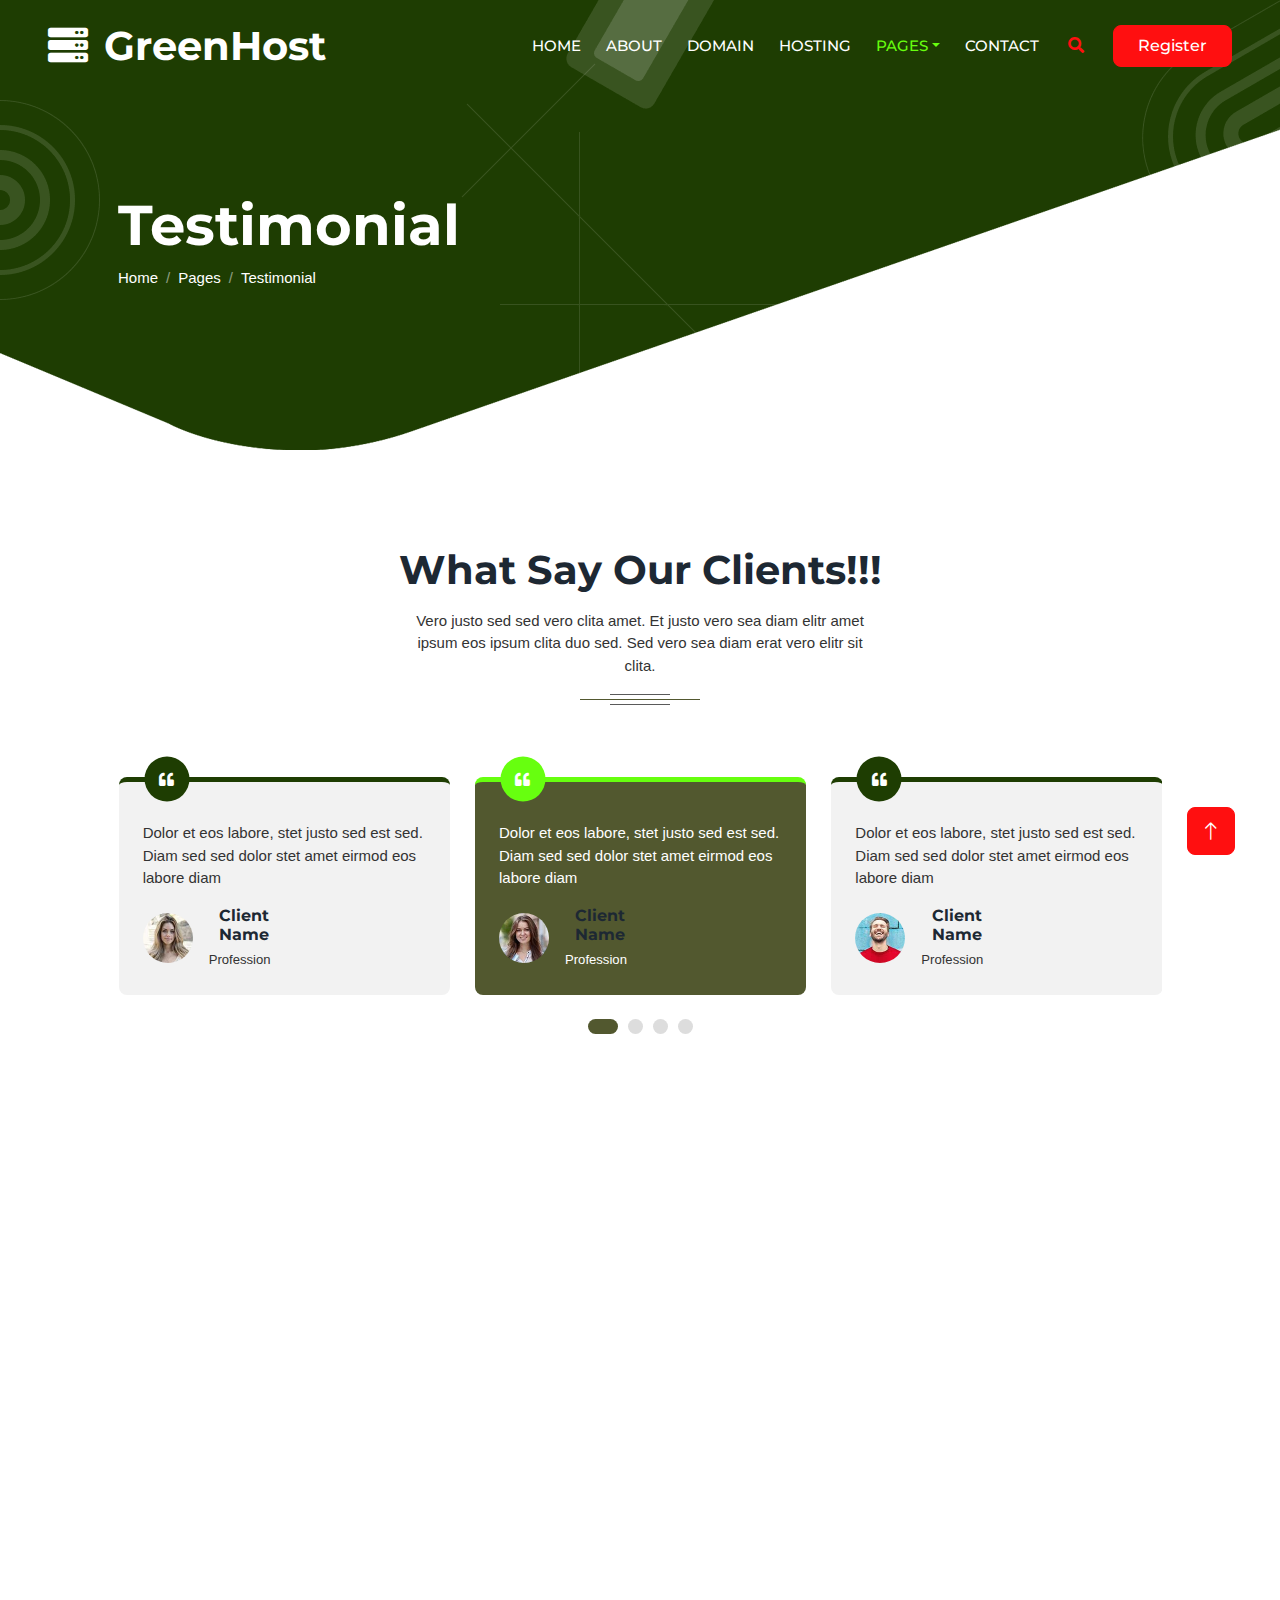
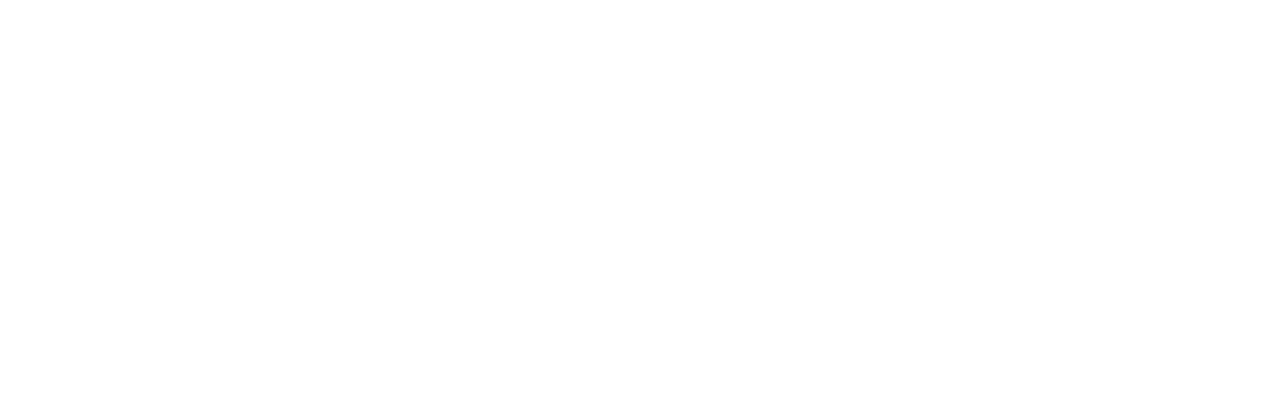
<file: testimonial.html>
<!DOCTYPE html>
<html lang="en">

<head>
    <meta charset="utf-8">
    <title>GreenHost - Web Hosting HTML Template</title>
    <meta content="width=device-width, initial-scale=1.0" name="viewport">
    <meta content="" name="keywords">
    <meta content="" name="description">

    <!-- Favicon -->
    <link href="img/favicon.ico" rel="icon">

    <!-- Google Web Fonts -->
    <link rel="preconnect" href="https://fonts.googleapis.com">
    <link rel="preconnect" href="https://fonts.gstatic.com" crossorigin>
    <link href="https://fonts.googleapis.com/css2?family=Montserrat:wght@400;500;600;700&family=Open+Sans:wght@400;500;600;700&display=swap" rel="stylesheet">  

    <!-- Icon Font Stylesheet -->
    <link href="https://cdnjs.cloudflare.com/ajax/libs/font-awesome/5.10.0/css/all.min.css" rel="stylesheet">
    <link href="https://cdn.jsdelivr.net/npm/bootstrap-icons@1.4.1/font/bootstrap-icons.css" rel="stylesheet">

    <!-- Libraries Stylesheet -->
    <link href="lib/animate/animate.min.css" rel="stylesheet">
    <link href="lib/owlcarousel/assets/owl.carousel.min.css" rel="stylesheet">

    <!-- Customized Bootstrap Stylesheet -->
    <link href="css/bootstrap.min.css" rel="stylesheet">

    <!-- Template Stylesheet -->
    <link href="css/style.css" rel="stylesheet">
</head>

<body>
    <div class="container-xxl bg-white p-0">
        <!-- Spinner Start -->
        <div id="spinner" class="show bg-white position-fixed translate-middle w-100 vh-100 top-50 start-50 d-flex align-items-center justify-content-center">
            <div class="spinner-border text-primary" style="width: 3rem; height: 3rem;" role="status">
                <span class="sr-only">Loading...</span>
            </div>
        </div>
        <!-- Spinner End -->


        <!-- Navbar & Hero Start -->
        <div class="container-xxl position-relative p-0">
            <nav class="navbar navbar-expand-lg navbar-light px-4 px-lg-5 py-3 py-lg-0">
                <a href="" class="navbar-brand p-0">
                    <h1 class="m-0"><i class="fa fa-server me-3"></i>GreenHost</h1>
                    <!-- <img src="img/logo.png" alt="Logo"> -->
                </a>
                <button class="navbar-toggler" type="button" data-bs-toggle="collapse" data-bs-target="#navbarCollapse">
                    <span class="fa fa-bars"></span>
                </button>
                <div class="collapse navbar-collapse" id="navbarCollapse">
                    <div class="navbar-nav ms-auto py-0">
                        <a href="index.html" class="nav-item nav-link">Home</a>
                        <a href="about.html" class="nav-item nav-link">About</a>
                        <a href="domain.html" class="nav-item nav-link">Domain</a>
                        <a href="hosting.html" class="nav-item nav-link">Hosting</a>
                        <div class="nav-item dropdown">
                            <a href="#" class="nav-link dropdown-toggle active" data-bs-toggle="dropdown">Pages</a>
                            <div class="dropdown-menu m-0">
                                <a href="team.html" class="dropdown-item">Our Team</a>
                                <a href="testimonial.html" class="dropdown-item active">Testimonial</a>
                                <a href="comparison.html" class="dropdown-item">Comparison</a>
                            </div>
                        </div>
                        <a href="contact.html" class="nav-item nav-link">Contact</a>
                    </div>
                    <butaton type="button" class="btn text-secondary ms-3" data-bs-toggle="modal" data-bs-target="#searchModal"><i class="fa fa-search"></i></butaton>
                    <a href="" class="btn btn-secondary py-2 px-4 ms-3">Register</a>
                </div>
            </nav>

            <div class="container-xxl py-5 bg-primary hero-header mb-5">
                <div class="container my-5 py-5 px-lg-5">
                    <div class="row g-5 pt-5">
                        <div class="col-12 text-center text-lg-start">
                            <h1 class="display-4 text-white animated slideInLeft">Testimonial</h1>
                            <nav aria-label="breadcrumb">
                                <ol class="breadcrumb justify-content-center justify-content-lg-start animated slideInLeft">
                                    <li class="breadcrumb-item"><a class="text-white" href="#">Home</a></li>
                                    <li class="breadcrumb-item"><a class="text-white" href="#">Pages</a></li>
                                    <li class="breadcrumb-item text-white active" aria-current="page">Testimonial</li>
                                </ol>
                            </nav>
                        </div>
                    </div>
                </div>
            </div>
        </div>
        <!-- Navbar & Hero End -->


        <!-- Full Screen Search Start -->
        <div class="modal fade" id="searchModal" tabindex="-1">
            <div class="modal-dialog modal-fullscreen">
                <div class="modal-content" style="background: rgba(29, 40, 51, 0.8);">
                    <div class="modal-header border-0">
                        <button type="button" class="btn bg-white btn-close" data-bs-dismiss="modal" aria-label="Close"></button>
                    </div>
                    <div class="modal-body d-flex align-items-center justify-content-center">
                        <div class="input-group" style="max-width: 600px;">
                            <input type="text" class="form-control bg-transparent border-light p-3" placeholder="Type search keyword">
                            <button class="btn btn-light px-4"><i class="bi bi-search"></i></button>
                        </div>
                    </div>
                </div>
            </div>
        </div>
        <!-- Full Screen Search End -->


        <!-- Testimonial Start -->
        <div class="container-xxl py-5 wow fadeInUp" data-wow-delay="0.1s">
            <div class="container px-lg-5">
                <div class="section-title position-relative text-center mx-auto mb-5 pb-4 wow fadeInUp" data-wow-delay="0.1s" style="max-width: 600px;">
                    <h1 class="mb-3">What Say Our Clients!!!</h1>
                    <p class="mb-1">Vero justo sed sed vero clita amet. Et justo vero sea diam elitr amet ipsum eos ipsum clita duo sed. Sed vero sea diam erat vero elitr sit clita.</p>
                </div>
                <div class="owl-carousel testimonial-carousel">
                    <div class="testimonial-item position-relative bg-light border-top border-5 border-primary rounded p-4 my-4">
                        <div class="d-flex align-items-center justify-content-center position-absolute top-0 start-0 ms-5 translate-middle bg-primary rounded-circle" style="width: 45px; height: 45px; margin-top: -3px;">
                            <i class="fa fa-quote-left text-white"></i>
                        </div>
                        <p class="mt-3">Dolor et eos labore, stet justo sed est sed. Diam sed sed dolor stet amet eirmod eos labore diam</p>
                        <div class="d-flex align-items-center">
                            <img class="img-fluid flex-shrink-0 rounded-circle" src="img/testimonial-1.jpg" style="width: 50px; height: 50px;">
                            <div class="ps-3">
                                <h6 class="fw-bold mb-1">Client Name</h6>
                                <small>Profession</small>
                            </div>
                        </div>
                    </div>
                    <div class="testimonial-item position-relative bg-light border-top border-5 border-primary rounded p-4 my-4">
                        <div class="d-flex align-items-center justify-content-center position-absolute top-0 start-0 ms-5 translate-middle bg-primary rounded-circle" style="width: 45px; height: 45px; margin-top: -3px;">
                            <i class="fa fa-quote-left text-white"></i>
                        </div>
                        <p class="mt-3">Dolor et eos labore, stet justo sed est sed. Diam sed sed dolor stet amet eirmod eos labore diam</p>
                        <div class="d-flex align-items-center">
                            <img class="img-fluid flex-shrink-0 rounded-circle" src="img/testimonial-2.jpg" style="width: 50px; height: 50px;">
                            <div class="ps-3">
                                <h6 class="fw-bold mb-1">Client Name</h6>
                                <small>Profession</small>
                            </div>
                        </div>
                    </div>
                    <div class="testimonial-item position-relative bg-light border-top border-5 border-primary rounded p-4 my-4">
                        <div class="d-flex align-items-center justify-content-center position-absolute top-0 start-0 ms-5 translate-middle bg-primary rounded-circle" style="width: 45px; height: 45px; margin-top: -3px;">
                            <i class="fa fa-quote-left text-white"></i>
                        </div>
                        <p class="mt-3">Dolor et eos labore, stet justo sed est sed. Diam sed sed dolor stet amet eirmod eos labore diam</p>
                        <div class="d-flex align-items-center">
                            <img class="img-fluid flex-shrink-0 rounded-circle" src="img/testimonial-3.jpg" style="width: 50px; height: 50px;">
                            <div class="ps-3">
                                <h6 class="fw-bold mb-1">Client Name</h6>
                                <small>Profession</small>
                            </div>
                        </div>
                    </div>
                    <div class="testimonial-item position-relative bg-light border-top border-5 border-primary rounded p-4 mt-4">
                        <div class="d-flex align-items-center justify-content-center position-absolute top-0 start-0 ms-5 translate-middle bg-primary rounded-circle" style="width: 45px; height: 45px; margin-top: -3px;">
                            <i class="fa fa-quote-left text-white"></i>
                        </div>
                        <p class="mt-3">Dolor et eos labore, stet justo sed est sed. Diam sed sed dolor stet amet eirmod eos labore diam</p>
                        <div class="d-flex align-items-center">
                            <img class="img-fluid flex-shrink-0 rounded-circle" src="img/testimonial-4.jpg" style="width: 50px; height: 50px;">
                            <div class="ps-3">
                                <h6 class="fw-bold mb-1">Client Name</h6>
                                <small>Profession</small>
                            </div>
                        </div>
                    </div>
                </div>
            </div>
        </div>
        <!-- Testimonial End -->
        

        <!-- Footer Start -->
        <div class="container-fluid bg-primary text-white footer mt-5 pt-5 wow fadeIn" data-wow-delay="0.1s">
            <div class="container py-5 px-lg-5">
                <div class="row gy-5 gx-4 pt-5">
                    <div class="col-12">
                        <h5 class="fw-bold text-white mb-4">Subscribe Our Newsletter</h5>
                        <div class="position-relative" style="max-width: 400px;">
                            <input class="form-control bg-white border-0 w-100 py-3 ps-4 pe-5" type="text" placeholder="Enter your email">
                            <button type="button" class="btn btn-primary py-2 px-3 position-absolute top-0 end-0 mt-2 me-2">Submit</button>
                        </div>
                    </div>
                    <div class="col-lg-5 col-md-12">
                        <div class="row gy-5 g-4">
                            <div class="col-md-6">
                                <h5 class="fw-bold text-white mb-4">About Us</h5>
                                <a class="btn btn-link" href="">About Us</a>
                                <a class="btn btn-link" href="">Contact Us</a>
                                <a class="btn btn-link" href="">Privacy Policy</a>
                                <a class="btn btn-link" href="">Terms & Condition</a>
                                <a class="btn btn-link" href="">Support</a>
                            </div>
                            <div class="col-md-6">
                                <h5 class="fw-bold text-white mb-4">Our Services</h5>
                                <a class="btn btn-link" href="">Domain Register</a>
                                <a class="btn btn-link" href="">Shared Hosting</a>
                                <a class="btn btn-link" href="">VPS Hosting</a>
                                <a class="btn btn-link" href="">Dedicated Hosting</a>
                                <a class="btn btn-link" href="">Reseller Hosting</a>
                            </div>
                        </div>
                    </div>
                    <div class="col-md-6 col-lg-3">
                        <h5 class="fw-bold text-white mb-4">Get In Touch</h5>
                        <p class="mb-2"><i class="fa fa-map-marker-alt me-3"></i>123 Street, New York, USA</p>
                        <p class="mb-2"><i class="fa fa-phone-alt me-3"></i>+012 345 67890</p>
                        <p class="mb-2"><i class="fa fa-envelope me-3"></i>info@example.com</p>
                        <div class="d-flex pt-2">
                            <a class="btn btn-outline-light btn-social" href=""><i class="fab fa-twitter"></i></a>
                            <a class="btn btn-outline-light btn-social" href=""><i class="fab fa-facebook-f"></i></a>
                            <a class="btn btn-outline-light btn-social" href=""><i class="fab fa-youtube"></i></a>
                            <a class="btn btn-outline-light btn-social" href=""><i class="fab fa-linkedin-in"></i></a>
                        </div>
                    </div>
                    <div class="col-md-6 col-lg-4 mt-lg-n5">
                        <div class="bg-light rounded" style="padding: 30px;">
                            <input type="text" class="form-control border-0 py-2 mb-2" placeholder="Name">
                            <input type="email" class="form-control border-0 py-2 mb-2" placeholder="Email">
                            <textarea class="form-control border-0 mb-2" rows="2" placeholder="Message"></textarea>
                            <button class="btn btn-primary w-100 py-2">Send Message</button>
                        </div>
                    </div>
                </div>
            </div>
            <div class="container px-lg-5">
                <div class="copyright">
                    <div class="row">
                        <div class="col-md-6 text-center text-md-start mb-3 mb-md-0">
                            &copy; <a class="border-bottom" href="#">Your Site Name</a>, All Right Reserved. 
							
							<!--/*** This template is free as long as you keep the footer author’s credit link/attribution link/backlink. If you'd like to use the template without the footer author’s credit link/attribution link/backlink, you can purchase the Credit Removal License from "https://htmlcodex.com/credit-removal". Thank you for your support. ***/-->
							Designed By <a class="border-bottom" href="https://htmlcodex.com">HTML Codex</a>
                        </div>
                        <div class="col-md-6 text-center text-md-end">
                            <div class="footer-menu">
                                <a href="">Home</a>
                                <a href="">Cookies</a>
                                <a href="">Help</a>
                                <a href="">FQAs</a>
                            </div>
                        </div>
                    </div>
                </div>
            </div>
        </div>
        <!-- Footer End -->


        <!-- Back to Top -->
        <a href="#" class="btn btn-lg btn-secondary btn-lg-square back-to-top"><i class="bi bi-arrow-up"></i></a>
    </div>

    <!-- JavaScript Libraries -->
    <script src="https://code.jquery.com/jquery-3.4.1.min.js"></script>
    <script src="https://cdn.jsdelivr.net/npm/bootstrap@5.0.0/dist/js/bootstrap.bundle.min.js"></script>
    <script src="lib/wow/wow.min.js"></script>
    <script src="lib/easing/easing.min.js"></script>
    <script src="lib/waypoints/waypoints.min.js"></script>
    <script src="lib/counterup/counterup.min.js"></script>
    <script src="lib/owlcarousel/owl.carousel.min.js"></script>

    <!-- Template Javascript -->
    <script src="js/main.js"></script>
</body>

</html>
</file>
<file: css/style.css>
/********** Template CSS **********/
:root {
    --primary: #52582f;
    --secondary: #67ff0f;
    --light: #F2F2F2;
    --dark: #1D2833;
}


/*** Spinner ***/
#spinner {
    opacity: 0;
    visibility: hidden;
    transition: opacity .5s ease-out, visibility 0s linear .5s;
    z-index: 99999;
}

#spinner.show {
    transition: opacity .5s ease-out, visibility 0s linear 0s;
    visibility: visible;
    opacity: 1;
}

.back-to-top {
    position: fixed;
    display: none;
    right: 45px;
    bottom: 45px;
    z-index: 99;
}


/*** Heading ***/
h1,
h2,
.fw-bold {
    font-weight: 700 !important;
}

h3,
h4,
.fw-semi-bold {
    font-weight: 600 !important;
}

h5,
h6,
.fw-medium {
    font-weight: 500 !important;
}


/*** Button ***/
.btn {
    font-family: 'Montserrat', sans-serif;
    font-weight: 500;
    transition: .5s;
}

.btn.btn-primary,
.btn.btn-secondary {
    color: #FFFFFF;
}

.btn-square {
    width: 38px;
    height: 38px;
}

.btn-sm-square {
    width: 32px;
    height: 32px;
}

.btn-lg-square {
    width: 48px;
    height: 48px;
}

.btn-square,
.btn-sm-square,
.btn-lg-square {
    padding: 0;
    display: flex;
    align-items: center;
    justify-content: center;
    font-weight: normal;
    border-radius: 8px;
}


/*** Navbar ***/
.navbar-light .navbar-nav .nav-link {
    position: relative;
    margin-left: 25px;
    padding: 35px 0;
    font-size: 15px;
    font-family: 'Montserrat', sans-serif;
    color: #FFFFFF !important;
    text-transform: uppercase;
    font-weight: 500;
    outline: none;
    transition: .5s;
}

.sticky-top.navbar-light .navbar-nav .nav-link {
    padding: 20px 0;
    color: var(--dark) !important;
}

.navbar-light .navbar-nav .nav-link:hover,
.navbar-light .navbar-nav .nav-link.active {
    color: var(--secondary) !important;
}

.navbar-light .navbar-brand h1 {
    color: #FFFFFF;
}

.navbar-light .navbar-brand img {
    max-height: 60px;
    transition: .5s;
}

.sticky-top.navbar-light .navbar-brand img {
    max-height: 45px;
}

@media (max-width: 991.98px) {
    .sticky-top.navbar-light {
        position: relative;
        background: #FFFFFF;
    }

    .navbar-light .navbar-collapse {
        margin-top: 15px;
        border-top: 1px solid #DDDDDD;
    }

    .navbar-light .navbar-nav .nav-link,
    .sticky-top.navbar-light .navbar-nav .nav-link {
        padding: 10px 0;
        margin-left: 0;
        color: var(--dark) !important;
    }

    .navbar-light .navbar-brand h1 {
        color: var(--primary);
    }

    .navbar-light .navbar-brand img {
        max-height: 45px;
    }
}

@media (min-width: 992px) {
    .navbar-light {
        position: absolute;
        width: 100%;
        top: 0;
        left: 0;
        z-index: 999;
    }
    
    .sticky-top.navbar-light {
        position: fixed;
        background: #FFFFFF;
    }

    .sticky-top.navbar-light .navbar-brand h1 {
        color: var(--primary);
    }
}


/*** Hero Header ***/
.hero-header {
    background:
        url(../img/bg-round.png),
        url(../img/bg-round-2.png),
        url(../img/bg-square.png),
        url(../img/bg-line.png),
        url(../img/bg-bottom-hero.png);
    background-position:
        0px 40%,
        right 0 top 0,
        left 50% top 0,
        left 50% top 50%,
        center bottom -1px;
    background-repeat: no-repeat;
}

.breadcrumb-item + .breadcrumb-item::before {
    color: rgba(255, 255, 255, .5);
}


/*** Section Title ***/
.section-title::before {
    position: absolute;
    content: "";
    width: 60px;
    height: 11px;
    bottom: 0;
    left: 0;
    border-top: 1px solid #5A5A5A;
    border-bottom: 1px solid #5A5A5A;
}

.section-title::after {
    position: absolute;
    content: "";
    width: 90px;
    height: 1px;
    bottom: 5px;
    left: 0;
    background: var(--primary);
}

.section-title.text-center::before {
    left: 50%;
    margin-left: -30px;
}

.section-title.text-center::after {
    width: 120px;
    left: 50%;
    margin-left: -60px;
}


/*** Domain Search ***/
.domain {
    background: url(../img/bg-domain.png) center center no-repeat;
    background-size: contain;
}


/*** Comparison ***/
@media (min-width: 992px) {
    .comparison::after {
        position: absolute;
        content: "";
        width: 1px;
        top: 56px;
        bottom: 20px;
        left: 50%;
        background: #DDDDDD;
    }
}


/*** Testimonial ***/
.testimonial-carousel .owl-item .testimonial-item,
.testimonial-carousel .owl-item.center .testimonial-item * {
    transition: .5s;
}

.testimonial-carousel .owl-item.center .testimonial-item {
    background: var(--primary) !important;
    border-color: var(--secondary) !important;
}

.testimonial-carousel .owl-item.center .testimonial-item .position-absolute {
    background: var(--secondary) !important;
}

.testimonial-carousel .owl-item.center .testimonial-item * {
    color: #FFFFFF;
}

.testimonial-carousel .owl-item.center .testimonial-item h6 {
    color: var(--dark) !important;
}

.testimonial-carousel .owl-dots {
    display: flex;
    align-items: flex-end;
    justify-content: center;
}

.testimonial-carousel .owl-dot {
    position: relative;
    display: inline-block;
    margin: 0 5px;
    width: 15px;
    height: 15px;
    background: #DDDDDD;
    border-radius: 15px;
    transition: .5s;
}

.testimonial-carousel .owl-dot.active {
    width: 30px;
    background: var(--primary);
}


/*** Team ***/
.team-item,
.team-item .bg-primary,
.team-item .bg-primary i {
    transition: .5s;
}

.team-item:hover {
    border-color: var(--secondary) !important;
}

.team-item:hover .bg-primary {
    background: var(--secondary) !important;
}

.team-item:hover .bg-primary i {
    color: var(--secondary) !important;
}


/*** Footer ***/
.footer {
    background:
        url(../img/bg-round.png),
        url(../img/bg-round-2.png),
        url(../img/bg-square.png),
        url(../img/bg-line.png),
        url(../img/bg-bottom-footer.png);
    background-position:
        0px 112px,
        right 0 bottom 0,
        left 50% top 80px,
        left 50% bottom 0,
        top center;
    background-repeat: no-repeat;
}

.footer p {
    font-size: 15px;
}

.footer .btn.btn-social {
    margin-right: 5px;
    width: 35px;
    height: 35px;
    display: flex;
    align-items: center;
    justify-content: center;
    color: var(--light);
    border: 1px solid #FFFFFF;
    border-radius: 35px;
    transition: .3s;
}

.footer .btn.btn-social:hover {
    color: var(--primary);
}

.footer .btn.btn-link {
    display: block;
    margin-bottom: 5px;
    padding: 0;
    text-align: left;
    color: #FFFFFF;
    font-size: 15px;
    font-weight: normal;
    transition: .3s;
}

.footer .btn.btn-link::before {
    position: relative;
    content: "\f105";
    font-family: "Font Awesome 5 Free";
    font-weight: 900;
    margin-right: 10px;
}

.footer .btn.btn-link:hover {
    letter-spacing: 1px;
    box-shadow: none;
}

.footer .copyright {
    padding: 25px 0;
    font-size: 15px;
    border-top: 1px solid rgba(256, 256, 256, .3);
}

.footer .copyright a {
    color: var(--light);
}

.footer .footer-menu a {
    margin-right: 15px;
    padding-right: 15px;
    border-right: 1px solid rgba(255, 255, 255, .3);
}

.footer .footer-menu a:last-child {
    margin-right: 0;
    padding-right: 0;
    border-right: none;
}
</file>
